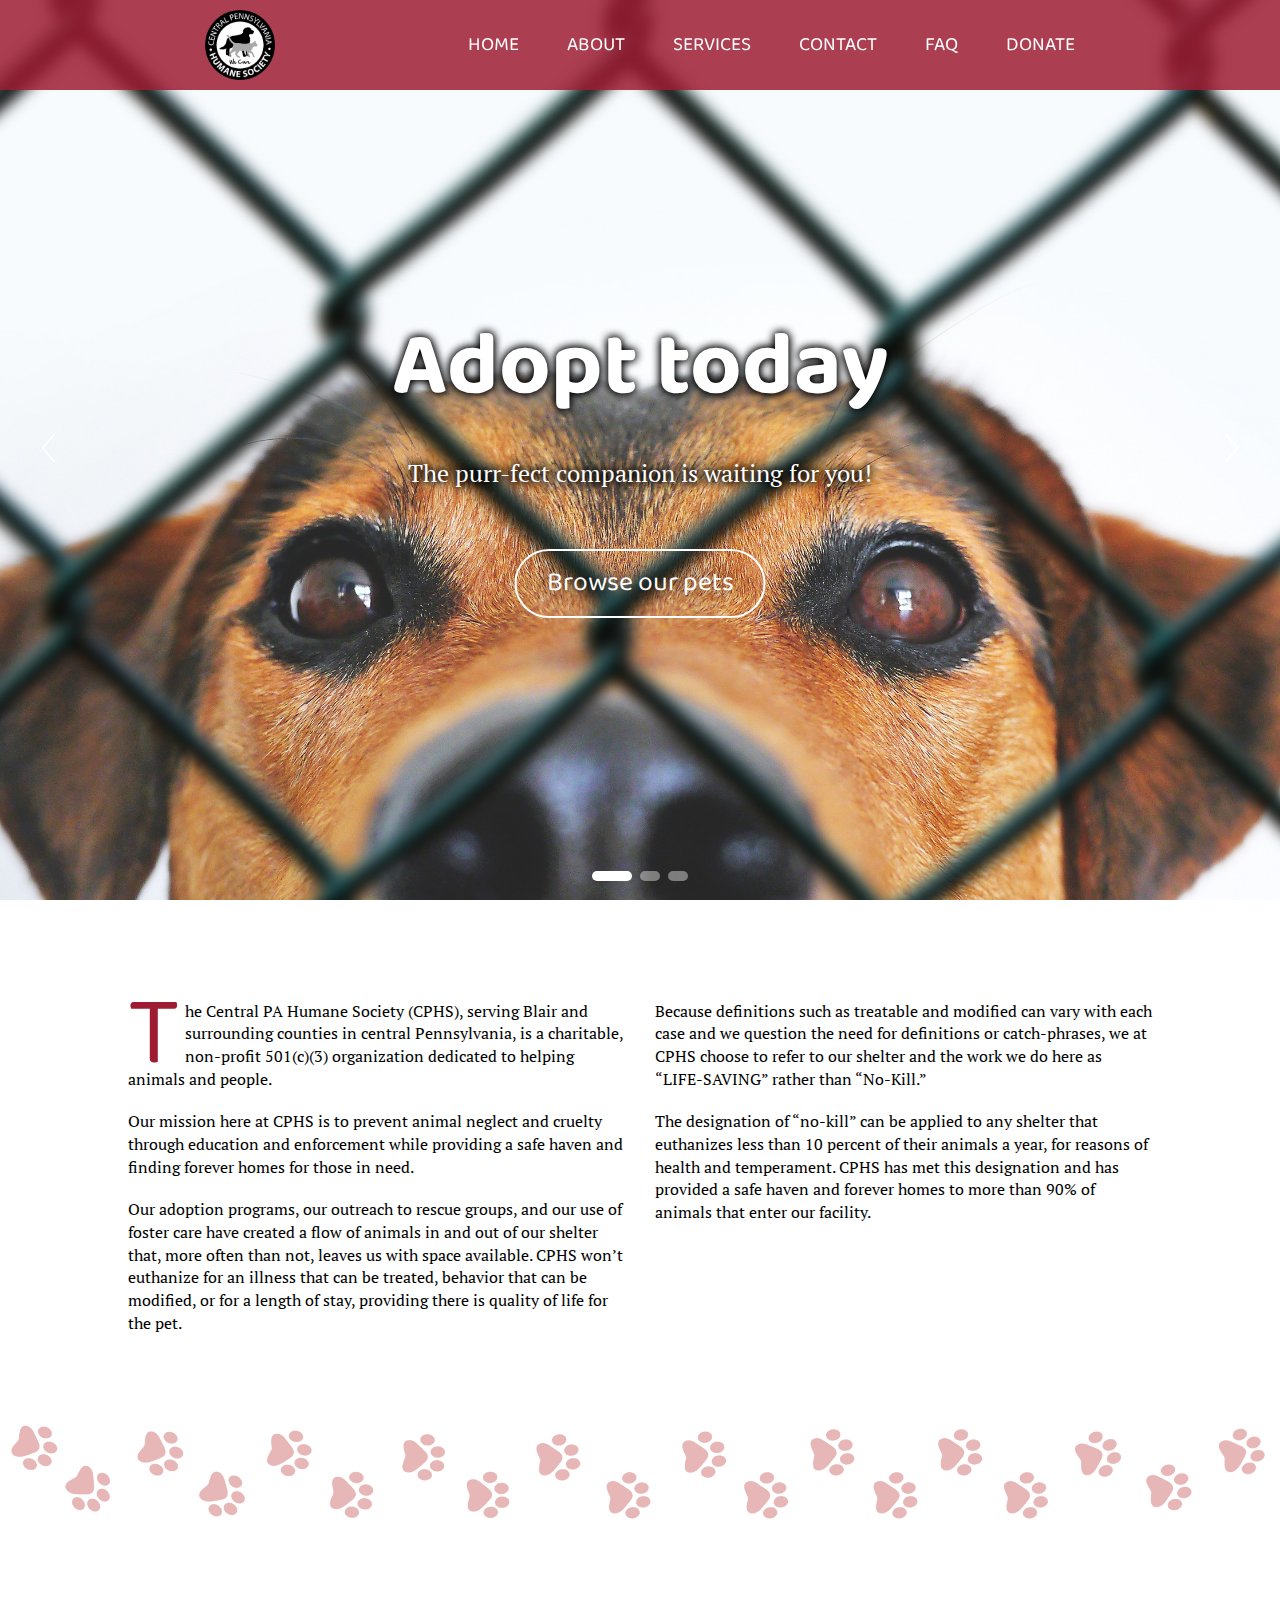
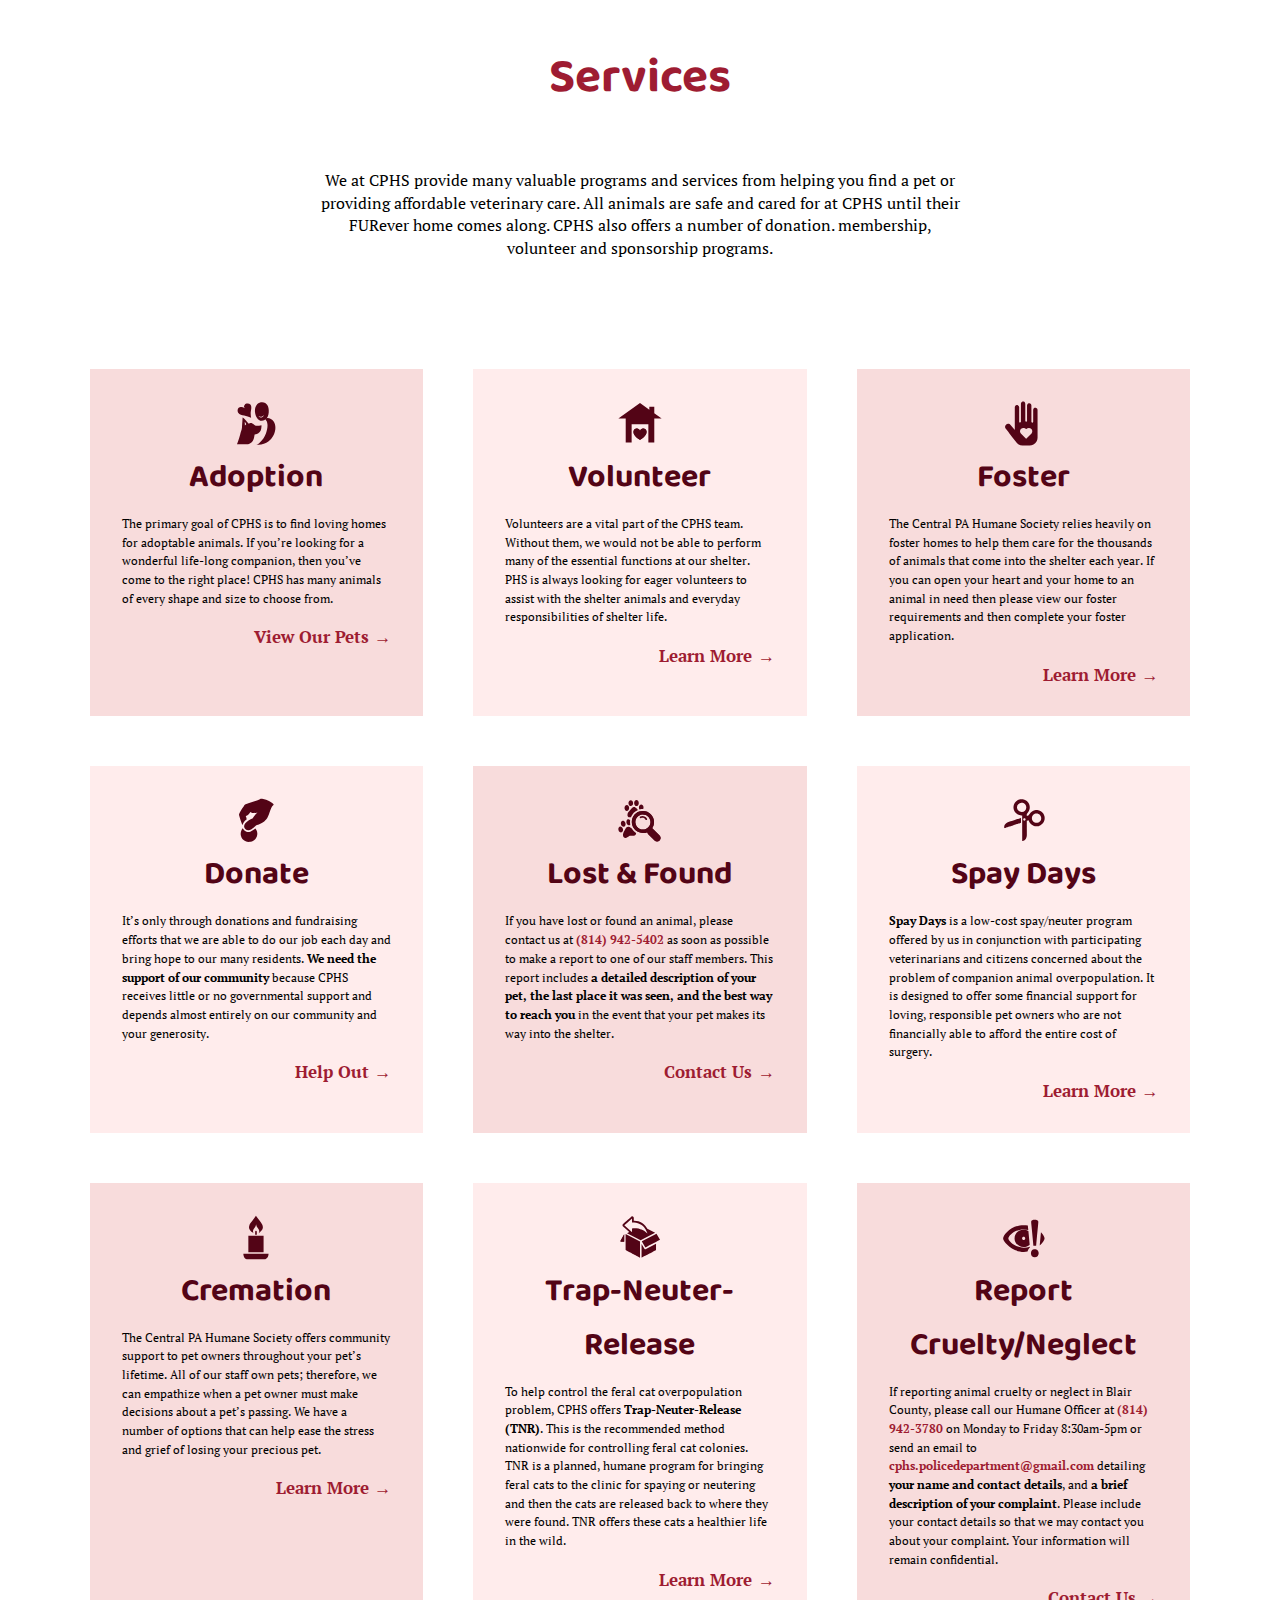
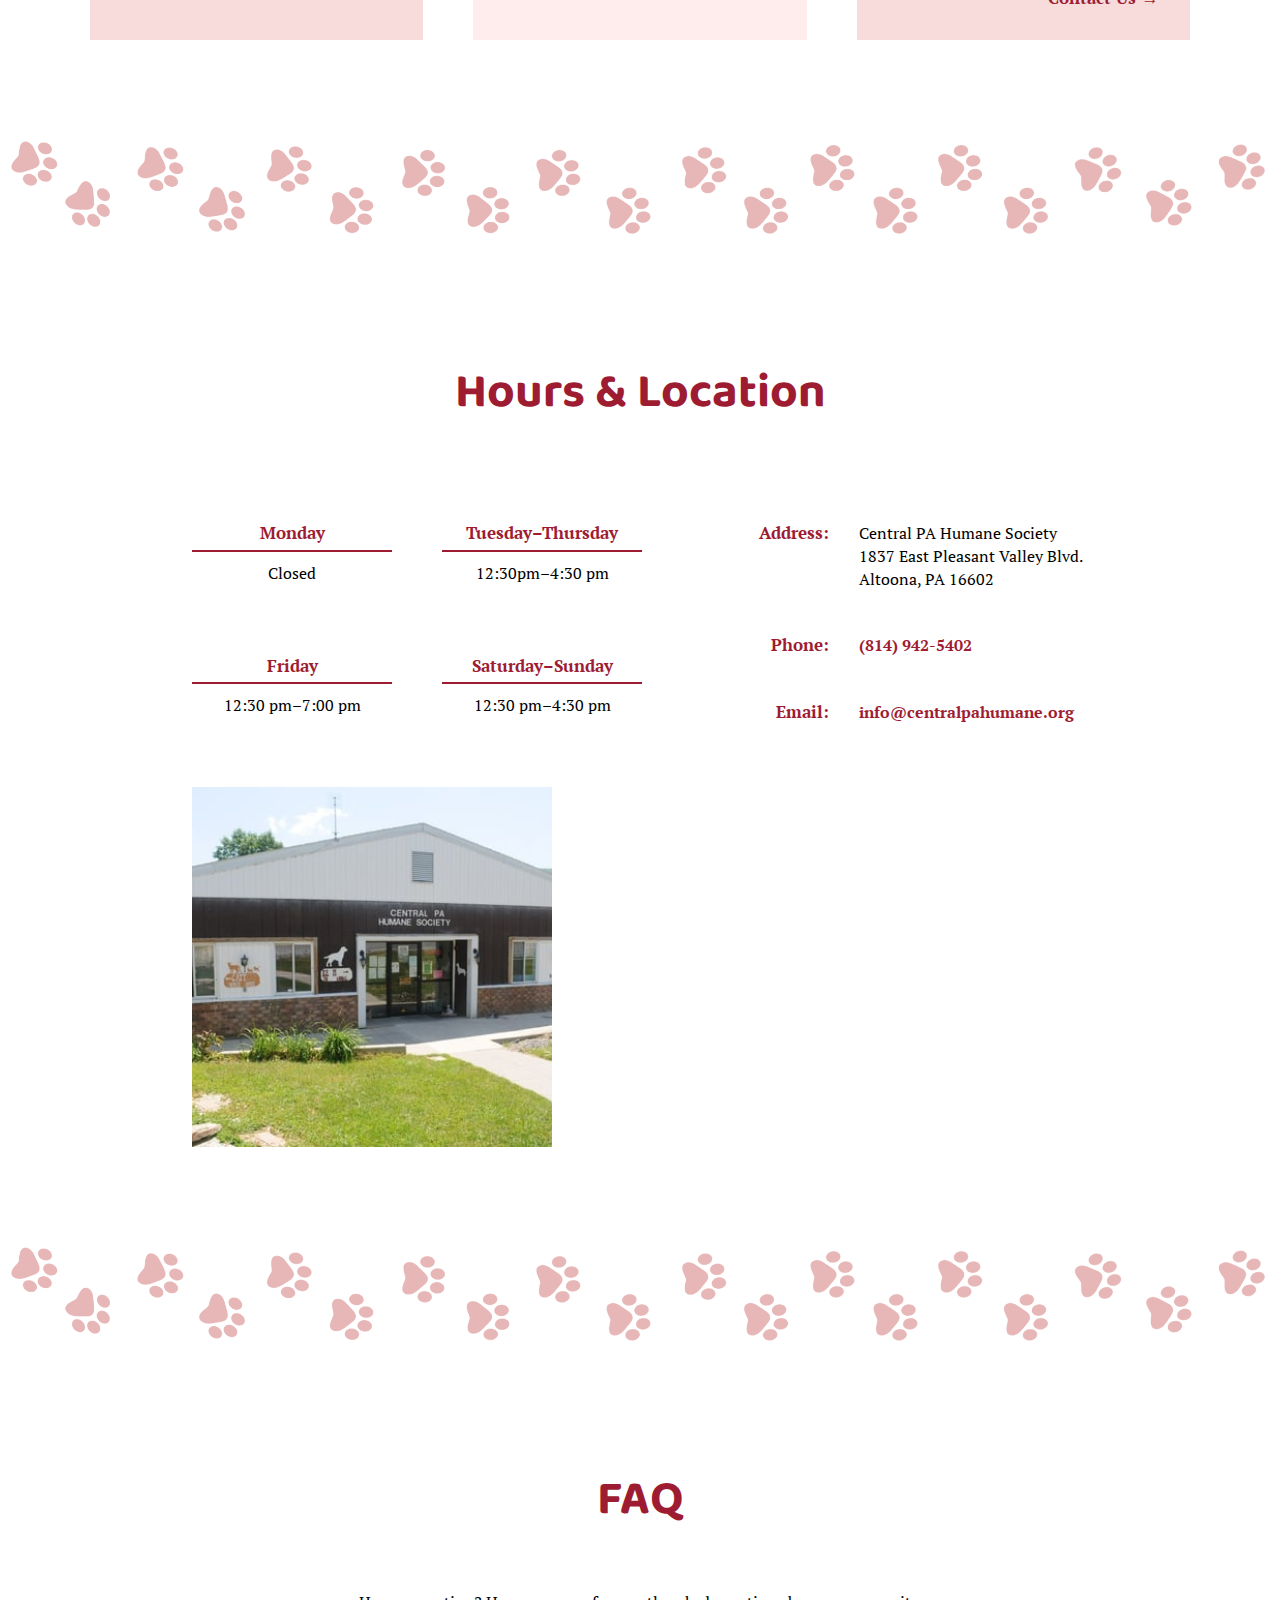
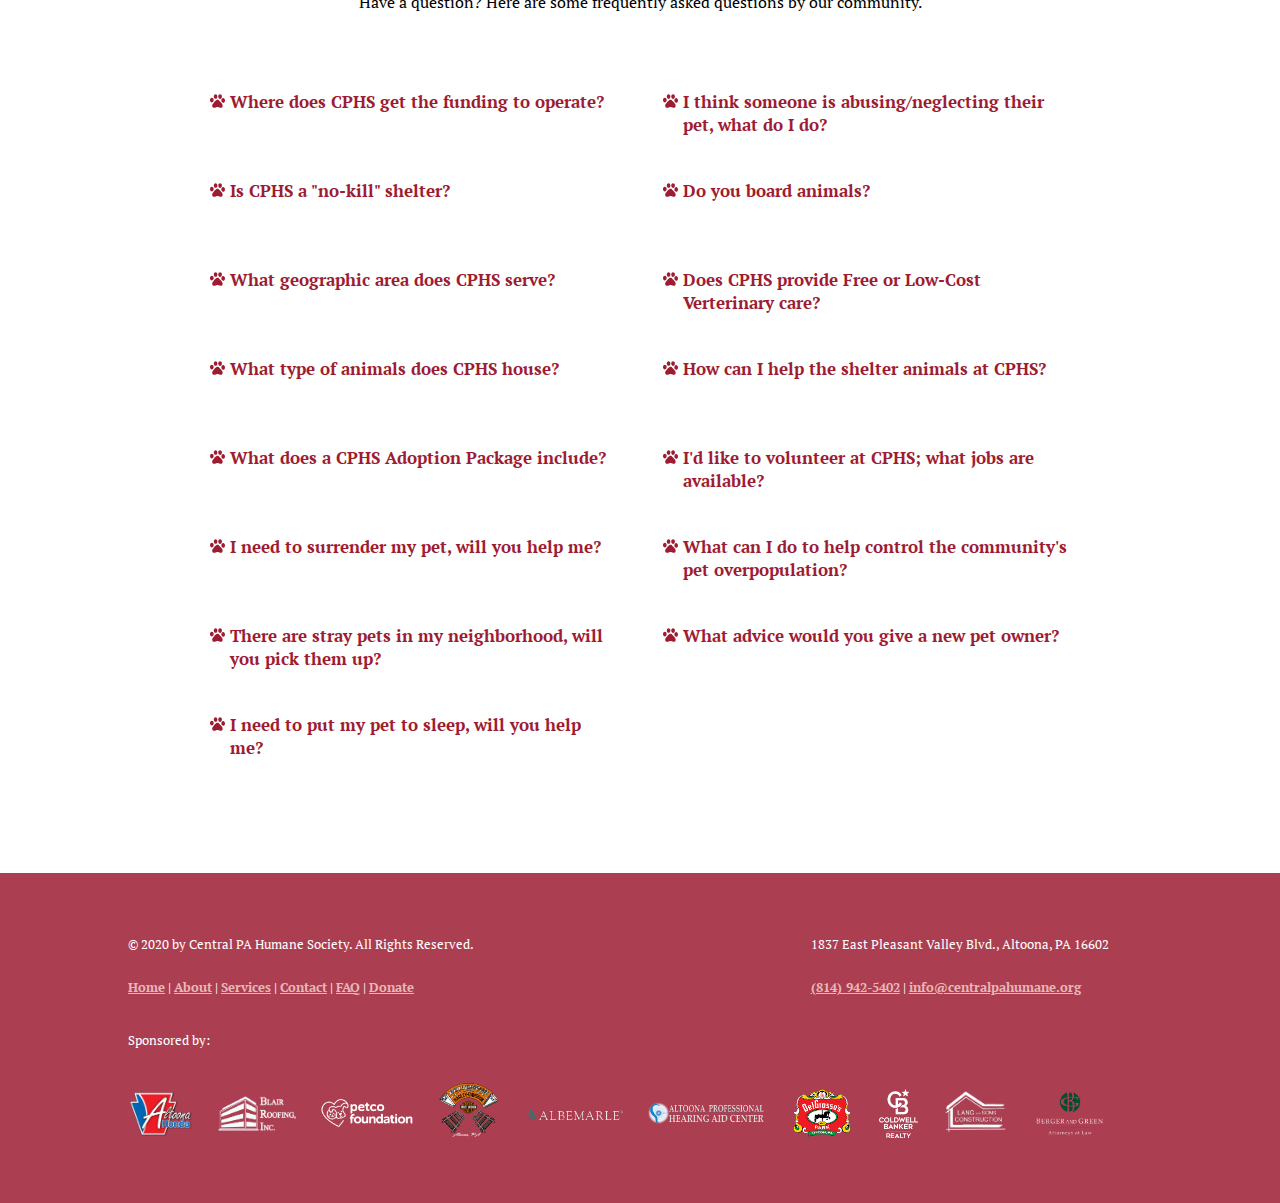
<file: index.html>
<!DOCTYPE html>
<html lang="en">

<head>
  <meta charset="UTF-8">
  <meta name="viewport" content="width=device-width, initial-scale=1.0">
  <link rel="stylesheet" href="css/index.css">
  <link rel="stylesheet" href="css/css-fadeshow.min.css">
  <title>Central PA Humane Society</title>
  <meta name="description" content="Web Design IV Project: Non-Profit">
  <meta name="author" content="Tiffany Byrne">
  <link rel="icon" type="image/png" href="images/logo.png">
</head>

<body>

  <header>
    <div class="logo"><img src="imgs/logo-small.png">Central PA Humane Society</div>

    <input type="checkbox" id="nav-toggle" class="nav-toggle">

    <label for="nav-toggle" class="nav-toggle-label"><span></span></label>
    <nav>
      <ul>
        <li><a data-scroll-nav="0">Home</a></li>
        <li><a data-scroll-nav="1">About</a></li>
        <li><a data-scroll-nav="2">Services</a></li>
        <li><a data-scroll-nav="3">Contact</a></li>
        <li><a data-scroll-nav="4">FAQ</a></li>
        <li><a href="donate.html">Donate</a></li>
      </ul>
    </nav>
  </header>

  <div class="hero" data-scroll-index="0">

    <div data-fadeshow="quick-nav prev-next-nav slide-counter autoplay ken-burns">

      <!-- Radio -->
      <input type="radio" name="css-fadeshow" id="fs-slide-1" />
      <input type="radio" name="css-fadeshow" id="fs-slide-2" />
      <input type="radio" name="css-fadeshow" id="fs-slide-3" />
    
      <!-- Slides -->
      <div class="fs-slides">
        <div class="fs-slide">
          <div class="fs-slide-bg" style="background-image: url('imgs/adopt.jpg');"></div>
          <div class="hero-txt"><h1>Adopt today</h1>
            <p>The purr-fect companion is waiting for you!</p>
            <a href="https://www.petfinder.com/search/pets-for-adoption/?shelter_id%5B0%5D=PA187" target="_blank" class="hero-button" alt="Browse our pets">Browse our pets</a>
            </div> </div>

            
        <div class="fs-slide">
          <div class="fs-slide-bg" style="background-image: url('imgs/mask.jpg');"></div>
          <div class="hero-txt">
            <h1>Limited Access</h1>
            <p>Due to COVID-19, the Central PA Humane society is open by appointment only.</p>
            <a href="/" class="hero-button">Learn More</a>
            </div>

        </div>

        <div class="fs-slide">
          <div class="fs-slide-bg" style="background-image: url('imgs/donate.jpg');"></div>
          <div class="hero-txt"><h1>Donations needed</h1>
            <p>CPHS relies on the generosity of our community to be able to operate.</p>
            <a href="donate.html" class="hero-button" alt="Donate">Donate</a>
            </div>
        </div>
      </div>
    
      <!-- Quick Navigation -->
      <div class="fs-quick-nav">
        <label class="fs-quick-btn" for="fs-slide-1"></label>
        <label class="fs-quick-btn" for="fs-slide-2"></label>
        <label class="fs-quick-btn" for="fs-slide-3"></label>
      </div>
    
      <!-- Prev Navigation -->
      <div class="fs-prev-nav">
        <label class="fs-prev-btn" for="fs-slide-1"></label>
        <label class="fs-prev-btn" for="fs-slide-2"></label>
        <label class="fs-prev-btn" for="fs-slide-3"></label>
      </div>
    
      <!-- Next Navigation -->
      <div class="fs-next-nav">
        <label class="fs-next-btn" for="fs-slide-1"></label>
        <label class="fs-next-btn" for="fs-slide-2"></label>
        <label class="fs-next-btn" for="fs-slide-3"></label>
      </div>
    
      <!-- Slide Counter (only one required) -->
      <div class="fs-slide-counter">
        <span class="fs-slide-counter-current"></span>/<span class="fs-slide-counter-total"></span>
      </div>
    
    </div>

    
  </div>
  <!-- Intro -->
<div  data-scroll-index="1" id="about"></div>
  <section>
    <div class="intro"><div>
    <p>
      <span class="firstcharacter">T</span>
      he Central PA Humane Society (CPHS), serving Blair and surrounding counties in central Pennsylvania, is a charitable, non-profit 501(c)(3) organization dedicated to helping animals and people.</p>
      <p>Our mission here at CPHS is to prevent animal neglect and cruelty through education and enforcement while providing a safe haven and finding forever homes for those in need.</p>
      <p>Our adoption programs, our outreach to rescue groups, and our use of foster care have created a flow of animals in and out of our shelter that, more often than not, leaves us with space available. CPHS won’t euthanize for an illness that can be treated, behavior that can be modified, or for a length of stay, providing there is quality of life for the pet.</p>
    </div><div><p>Because definitions such as treatable and modified can vary with each case and we question the need for definitions or catch-phrases, we at CPHS choose to refer to our shelter and the work we do here as “LIFE-SAVING” rather than “No-Kill.”</p>
      <p>The designation of “no-kill” can be applied to any shelter that euthanizes less than 10 percent of their animals a year, for reasons of health and temperament. CPHS has met this designation and has provided a safe haven and forever homes to more than 90% of animals that enter our facility.</p>
    </div>


    </p>
  </div>
  </section>

  <!--- Services -->
<div data-scroll-index="2" id="services"></div>
<div class="divider"><img src="imgs/divider.png"></div>
  <section>
  <div class="section-txt">
  <h2>Services</h2>
  <p>We at CPHS provide many valuable programs and services from helping you find a pet or providing affordable veterinary care.  All animals are safe and cared for at CPHS until their FURever home comes along. CPHS also offers a number of donation. membership, volunteer and sponsorship programs.</p>
  </div>

  <div class="services">

    <div class="box">
      <img src="imgs/icon_adopt.svg" class="box-icon" alt="Adoption" />
      <h3>Adoption</h3>
      <p>The primary goal of CPHS is to find loving homes for adoptable animals. If you’re looking for a wonderful life-long companion, then you’ve come to the right place! CPHS has many animals of every shape and size to choose from.</p>
      <p><a href="https://www.petfinder.com/search/pets-for-adoption/?shelter_id%5B0%5D=PA187" class="box-link" target="_blank" alt="View Our Pets">View Our Pets →</a></p>
    </div>

    <div class="box">
      <img src="imgs/icon_foster.svg" class="box-icon" alt="Foster" />
      <h3>Volunteer</h3>
      <p>Volunteers are a vital part of the CPHS team. Without them, we would not be able to perform many of the essential functions at our shelter. PHS is always looking for eager volunteers to assist with the shelter animals and everyday responsibilities of shelter life.</p>
      <p><a href="#" class="box-link">Learn More →</a></p>
    </div>

    <div class="box">
      <img src="imgs/icon_volunteer.svg" class="box-icon" alt="Volunteer" />
      <h3>Foster</h3>
      <p>The Central PA Humane Society relies heavily on foster homes to help them care for the thousands of animals that come into the shelter each year.
        If you can open your heart and your home to an animal in need then please view our foster requirements and then complete your foster application.</p>
      <p><a href="#" class="box-link">Learn More →</a></p>
    </div>

    <div class="box">
      <img src="imgs/icon_donate.svg" class="box-icon" alt="Adoption" />
      <h3>Donate</h3>
      <p>It’s only through donations and fundraising efforts that we are able to do our job each day and bring hope to our many residents. <b>We need the support of our community</b> because CPHS receives little or no governmental support and depends almost entirely on our community and your generosity.</p>
      <p><a href="donate.html" class="box-link" alt="Help out">Help Out →</a></p>

    </div>

    <div class="box">
      <img src="imgs/icon_lost.svg" class="box-icon" alt="Foster" />
      <h3>Lost & Found</h3>
      <p>If you have lost or found an animal, please contact us at <a href="tel:+1814-942-5402">(814) 942-5402</a> as soon as possible to make a report to one of our staff members. This report includes <b>a detailed description of your pet, the last place it was seen, and the best way to reach you</b> in the event that your pet makes its way into the shelter.</p>
      <p><a href="tel:+1814-942-5402" class="box-link">Contact Us →</a></p>
    </div>

    <div class="box">
      <img src="imgs/icon_spay.svg" class="box-icon" alt="Volunteer" />
      <h3>Spay Days</h3>
      <p><b>Spay Days</b> is a low-cost spay/neuter program offered by us in conjunction with participating veterinarians and citizens concerned about the problem of companion animal overpopulation. It is designed to offer some financial support for loving, responsible pet owners who are not financially able to afford the entire cost of surgery.</p>
      <p><a href="#" class="box-link">Learn More →</a></p>
    </div>

    <div class="box">
      <img src="imgs/icon_cremate.svg" class="box-icon" alt="Adoption" />
      <h3>Cremation</h3>
      <p>The Central PA Humane Society offers community support to pet owners throughout your pet’s lifetime. All of our staff own pets; therefore, we can empathize when a pet owner must make decisions about a pet’s passing.  We have a number of options that can help ease the stress and grief of losing your precious pet.</p>
      <p><a href="#" class="box-link">Learn More →</a></p>

    </div>

    <div class="box">
      <img src="imgs/icon_capture.svg" class="box-icon" alt="Foster" />
      <h3>Trap-Neuter-Release</h3>
      <p>To help control the feral cat overpopulation problem, CPHS offers <b>Trap-Neuter-Release (TNR)</b>.  This is the recommended method nationwide for controlling feral cat colonies. TNR is a planned, humane program for bringing feral cats to the clinic for spaying or neutering and then the cats are released back to where they were found. TNR offers these cats a healthier life in the wild.</p>
      <p><a href="#" class="box-link">Learn More →</a></p>
    </div>

    <div class="box">
      <img src="imgs/icon_report.svg" class="box-icon" alt="Volunteer" />
      <h3>Report Cruelty/Neglect</h3>
      <p>If reporting animal cruelty or neglect in Blair County, please call our Humane Officer at <a href="tel:+1814-942-3780">(814) 942-3780</a> on Monday to Friday 8:30am-5pm or send an email to <a href="mailto:cphs.policedepartment@gmail.com">cphs.policedepartment@gmail.com</a> detailing <b>your name and contact details</b>, and <b>a brief description of your complaint</b>. Please include your contact details so that we may contact you about your complaint. Your information will remain confidential.</p>
      <p><a href="tel:+1814-942-3780" class="box-link">Contact Us →</a></p>
    </div>
  </div>
</section>



  <!--- Hours & Location -->
<div data-scroll-index="3" id="contact"></div>
<div class="divider"><img src="imgs/divider.png"></div>
  <section>
    <div class="section-txt">
    <h2>Hours & Location</h2></div>
    <div class="hours">

      <div class="days">

        <div><p class="day">Monday</p>
        <p>Closed</p></div>
        
        <div><p class="day">Tuesday–Thursday</p>
          <p>12:30pm–4:30 pm</p></div>
      
        
          <div><p class="day">Friday</p>
            <p>12:30 pm–7:00 pm</p></div>
            
        <div><p class="day">Saturday–Sunday</p>
          <p>12:30 pm–4:30 pm</p></div>
      </div>

      <div class="contact">
        <div><p class="contact-label">Address:</p></div>
        <div><p>Central PA Humane Society<br>
          1837 East Pleasant Valley Blvd.<br>
          Altoona, PA 16602 ​</p></div>

        <div><p class="contact-label">Phone:</p></div>
        <div><p><a href="tel:+1814-942-5402">(814) 942-5402</a></p></div>
        
        <div><p class="contact-label">Email:</p></div>
        <div><p><a href="mailto:info@centralpahumane.org">info@centralpahumane.org</a></p></div>
      </div>


      <div class="cropped">
        <img src="imgs/shelter.jpg" class="front-photo">
      </div>

      <div class="map-responsive">
        <iframe src="https://www.google.com/maps/embed?pb=!1m18!1m12!1m3!1d3112742.2180670127!2d-79.16077513887514!3d40.369239892539525!2m3!1f0!2f0!3f0!3m2!1i1024!2i768!4f13.1!3m3!1m2!1s0x89cb8d98374303a1%3A0x3df798db4c64d899!2sCentral%20PA%20Humane%20Society!5e0!3m2!1sen!2sus!4v1606834228709!5m2!1sen!2sus" width="600" height="450" frameborder="0" style="border:0;" allowfullscreen="" aria-hidden="false" tabindex="0"></iframe>

      </div>
    </div>

  </section>


  <!--- FAQ --->
<div data-scroll-index="4" id="faq"></div>
<div class="divider"><img src="imgs/divider.png"></div>
  <section>
    <div class="section-txt">
      <h2>FAQ</h2>
      <p>Have a question? Here are some frequently asked questions by our community.</p>
    </div>

    <div class="faq">
    <div>

    <button class="accordion"><span class="bullet"><img src="imgs/print.svg"></span>
    Where does CPHS get the funding to operate?</button>
    <div class="panel">
    <p>CPHS is a non-profit organization, not a municipal or government agency, so we do not receive government funds other than fees for service. We rely solely on donations from our local community to serve our animals and community. We receive no funding from national organizations, such as HSUS or the ASPCA unless we apply for and receive grants.
    </p>
    </div>
  
    <button class="accordion"><span class="bullet"><img src="imgs/print.svg"></span>
    Is CPHS a "no-kill" shelter?</button>
    <div class="panel">
    <p>Some shelters promote that they are “no kill”, which may be misleading or unrealistic. In some cases, humane euthanasia may be necessary due to medical or behavior issues.
    There is no time limit on how long we keep an animal; we do not euthanize based on length of stay. As long as an animal remains medically and behaviorally healthy, it will remain at our shelter until adoption. CPHS is designated as a no kill shelter as our euthanasia rate is well below the 10% required to be deemed no kill.
    </p> </div>


    <button class="accordion"><span class="bullet"><img src="imgs/print.svg"></span>
    What geographic area does CPHS serve?</button>
    <div class="panel">
    <p>CPHS primarily serves Blair County, PA.
    </p> </div>

    <button class="accordion"><span class="bullet"><img src="imgs/print.svg"></span>
    What type of animals does CPHS house?</button>
    <div class="panel">
    <p>The shelter residents include dogs, puppies, cats, kittens and small animals such as rabbits, guinea pigs, ferrets, and hamsters. We occasionally care for reptiles and pot bellied pigs.
    </p>
    </div>

    <button class="accordion"><span class="bullet"><img src="imgs/print.svg"></span>
    What does a CPHS Adoption Package include?</button>
    <div class="panel">
    <p>Our adoption package includes spay/neuter surgery, first round of vaccinations (DHLPP & Bordetella for dogs), FVRCP for cats), a current rabies vaccination, deworming, leukemia & aids test (cats), a shelter ID tag (dogs) and a microchip.
    </p>
    </div>
    
    <button class="accordion"><span class="bullet"><img src="imgs/print.svg"></span>
    I need to surrender my pet, will you help me?</button>
    <div class="panel">
    <p>CPHS assists pet owners in every way possible to prevent them from having to give up their pet. Please call us at (814) 942-5402 so we can help you.
    If you are unable to find a new home for your pet and need to surrender him, acceptance is dependent on space. We do request that you make an appointment before bringing your pet to us. Additionally, a $30 surrender fee is required.</p>
    </div>
    
    <button class="accordion"><span class="bullet"><img src="imgs/print.svg"></span>
    There are stray pets in my neighborhood, will you pick them up?</button>
    <div class="panel">
    <p>For stray dogs please call your local Police, State Police or State Dog Warden. They will either arrange dispatch of a Humane Officer to pick up a stray dog or may be able to offer assistance.
    There is no pick up service for stray cats, but if space allows we can take them into the shelter. Please call to check space availability before bringing a stray cat in.
    </p>
    </div>
    
    <button class="accordion"><span class="bullet"><img src="imgs/print.svg"></span>
    I need to put my pet to sleep, will you help me?</button>
    <div class="panel">
    <p>CPHS does not offer humane euthanasia for the public. We may be able to provide you with a number for a veterinarian in your area that can perform that service. We do have cremation service available for owned pets. Our fees vary based on the size of your pet. Please call our shelter at (814) 942-5402 for more information.
    </p>
    </div>
  </div><div>
    
    <button class="accordion"><span class="bullet"><img src="imgs/print.svg"></span>
    I think someone is abusing/neglecting their pet, what do I do?</button>
    <div class="panel">
    <p>We encourage you to contact the CPHS Humane Officer at (814) 942-3780 to promptly investigate the situation. Complainant information is kept strictly confidential. If the situation is occurring in the City of Altoona, contact Officer Mike Daversa at (814) 949-2499.
    </p>
    </div>

    <button class="accordion"><span class="bullet"><img src="imgs/print.svg"></span>
    Do you board animals?</button>
    <div class="panel">
    <p>No. CPHS provides services for stray and surrendered animals in our community.
    </p></div>


    <button class="accordion"><span class="bullet"><img src="imgs/print.svg"></span>
    Does CPHS provide Free or Low-Cost Verterinary care?</button>
    <div class="panel">
    <p>CPHS does NOT offer veterinarian services for the public. We have a contract veterinarian that services shelter animals only.
    </p>
    </div>

  
    <button class="accordion"><span class="bullet"><img src="imgs/print.svg"></span>
    How can I help the shelter animals at CPHS?</button>
    <div class="panel">
    <p>There are many ways you can help the animals. CPHS has a “wish list” of items regularly used to care for our animals. Donations of your time as a volunteer helps CPHS achieve the tasks needed to operate the shelter and take care of the animals.
    Donations of money help to offset the costs of operating the shelter, such as paying for utilities or buying supplies that haven’t been donated. And, if and when you are able, adopt your next pet from CPHS.</p>
    </div>


    <button class="accordion"><span class="bullet"><img src="imgs/print.svg"></span>
    I'd like to volunteer at CPHS; what jobs are available?</button>
    <div class="panel">
    <p>There are many jobs that you can do, and we welcome you! Opportunities include cage cleaning, clerical duties, laundry, fundraising events, animal socializing, and photography for website and Petfinder account. Please contact our Volunteer Coordinator at (814) 942-5402, for more details.</p>
    </div>

    
    <button class="accordion"><span class="bullet"><img src="imgs/print.svg"></span>
    What can I do to help control the community's pet overpopulation?</button>
    <div class="panel">
    <p>Quite simply, CPHS encourages that you spay or neuter your pets. Monetary donations to our Spay Days program helps us provide lost cost spay / neuter surgeries to pet owners with financial difficulty.
      Also, we respectfully request that you adopt pets from animal shelters. In many cases, we have purebred and “designer” dogs and cats waiting for new homes.</p>
    </div>

  
    <button class="accordion"><span class="bullet"><img src="imgs/print.svg"></span>
    What advice would you give a new pet owner?</button>
    <div class="panel">
    <p>First and foremost, spay or neuter your pet. Take the time to research the breed of animal prior to adopting, since pet ownership is a lifelong commitment.
        Keep your pet up-to-date on all vaccines, not just rabies. Annual checkups are encouraged to keep your pet as healthy as possible.
        Give your pet time to adjust in his new home, and promptly correct behavior issues that may arise. There are many resources to help you with this.
        Make time for exercise and for play.
        Keep ID on your pet at all times, or have your pet microchipped. Also, take pictures of your pet from various angles to help identify your pet if he ever becomes lost.
        Last, but not least, appreciate the unconditional love your pet can bring you!</p>
    </div>
  
</div>
      
    </div>
  </section>


  <footer>
    <div>
      <p>© 2020 by Central PA Humane Society. All Rights Reserved.</p>

      <p><a href="" alt="Home">Home</a> | <a href="#about">About</a> | <a href="#services">Services</a> | <a href="#contact">Contact</a> | <a href="#faq">FAQ</a> | <a href="donate.html">Donate</a></p>
    </div>

    <div>
      <p>1837 East Pleasant Valley Blvd., Altoona, PA 16602</p>
      <p><a href="tel:+1814-942-5402">(814) 942-5402</a> | <a href="mailto:info@centralpahumane.org">info@centralpahumane.org</a></p>
    </div>

    <div class="sponsors">

      <p>Sponsored by:</p>
      <img src="imgs/sponsors/01altoona-honda.png" alt="Altoona Honda" title="Altoona Honda" height=70px>
      <img src="imgs/sponsors/02blair-roofing.png" alt="Blair Roofing" title="Blair Roofing" height=50px style="margin-bottom: 10px;">
      <img src="imgs/sponsors/03petco.png" alt="Petco"  title="Petco" height=40px style="margin-bottom:15px;">
      <img src="imgs/sponsors/04harley.png" alt="Roundhouse Harley-Davidson of Altoona"  title="Roundhouse Harley-Davidson of Altoona" height=80px style="margin-top:15px;">
      <img src="imgs/sponsors/05albemarle.png" alt="Albemarle Corporation"  title="Albemarle Corporation" height=30px style="margin-bottom:17px;">
      <img src="imgs/sponsors/06altoonahearing.png" alt="Altoona Professional Hearing Aid Center"  title="Altoona Professional Hearing Aid Center" height=40px style="margin-bottom:15px;">
      <img src="imgs/sponsors/07delgrossos.png" alt="Delgrosso's Amusement Park"  title="Delgrosso's Amusement Park" height=70px>
      <img src="imgs/sponsors/08coldwell.png" alt="Coldwell Banker Realty"  title="Coldwell Banker Realty" height=70px>
      <img src="imgs/sponsors/09lang.png" alt="Lang & Sons Construction"  title="Lang & Sons Construction" height=70px>
      <img src="imgs/sponsors/10bergergreen.png" alt="Berger & Green Attorneys at Law"  title="Berger & Green Attorneys at Law" height=70px>
    
    
    
    </div>


  </footer>

  <script src='https://cdnjs.cloudflare.com/ajax/libs/jquery/3.4.1/jquery.min.js'></script>

<script src="js/script.js" type="text/javascript"></script>
<script src="js/scrollIt.min.js" type="text/javascript"></script>

  
</body>

</html>
</file>
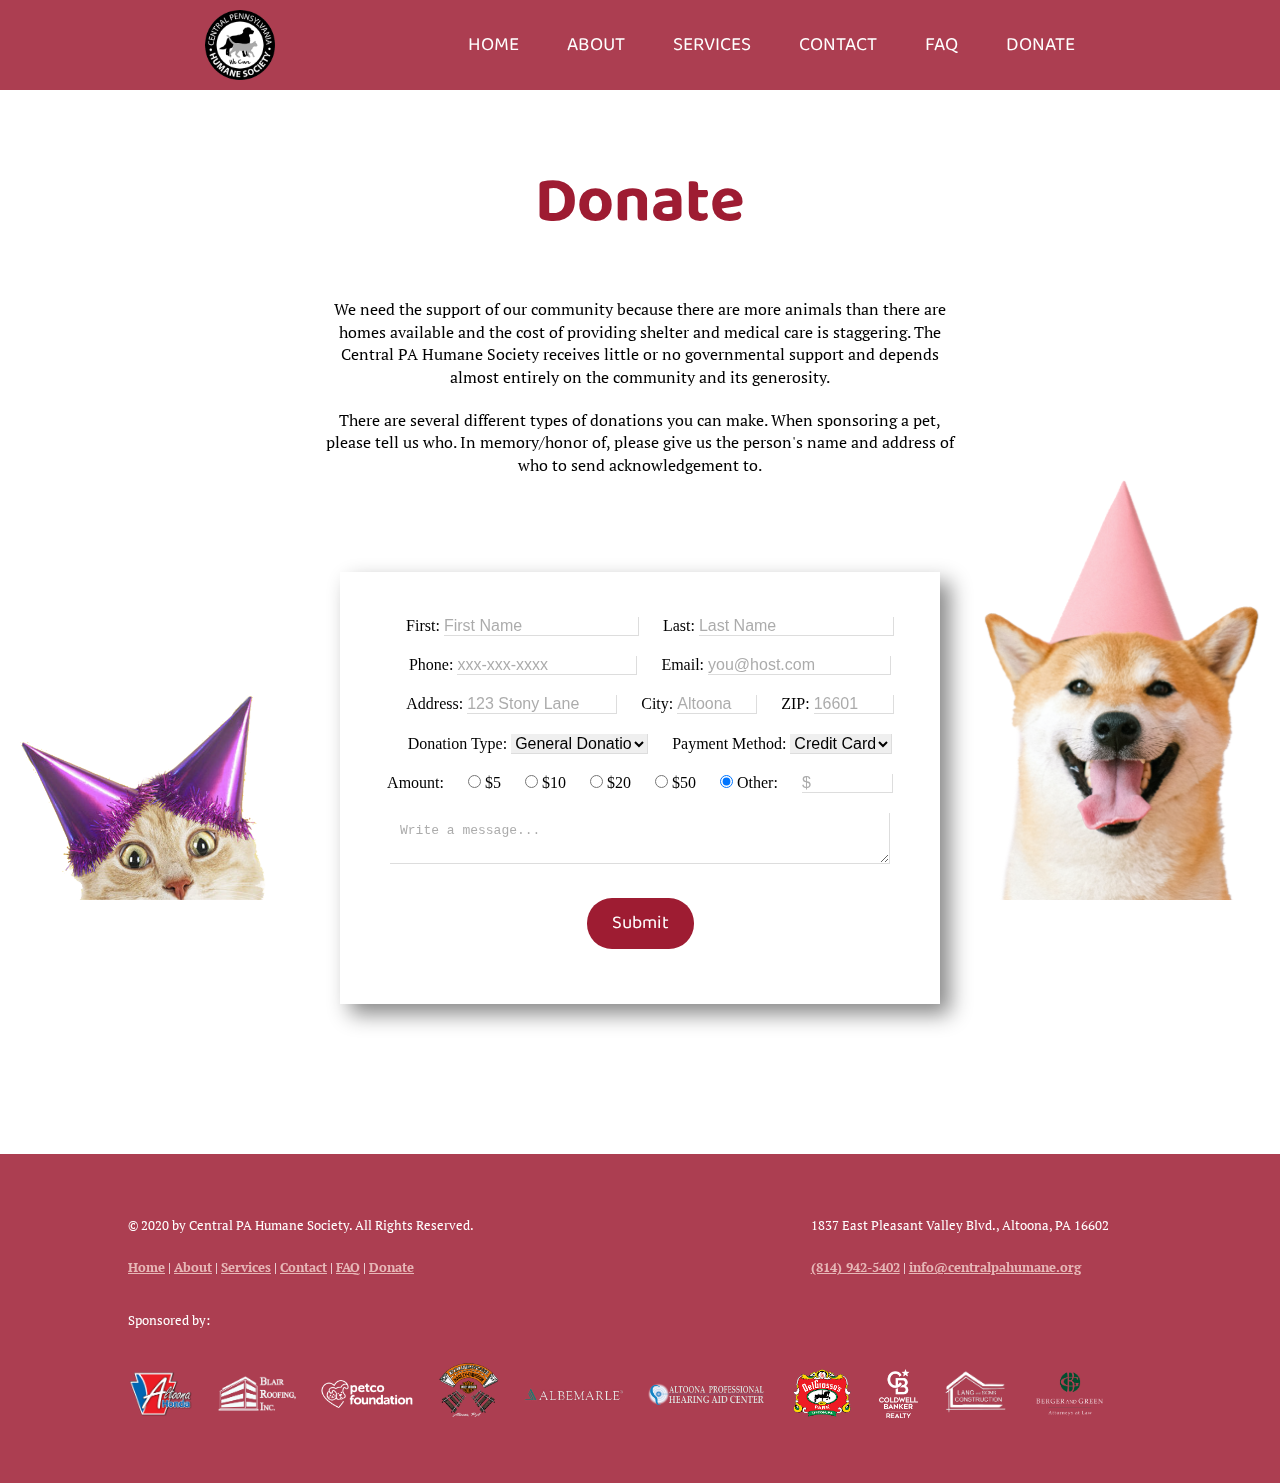
<file: donate.html>
<!DOCTYPE html>
<html lang="en">

<head>
  <meta charset="UTF-8">
  <meta name="viewport" content="width=device-width, initial-scale=1.0">
  <link rel="stylesheet" href="css/donate.css">
  <link rel="stylesheet" href="css/css-fadeshow.min.css">
  <title>Central PA Humane Society</title>
  <meta name="description" content="Web Design IV Project: Non-Profit">
  <meta name="author" content="Tiffany Byrne">
  <link rel="icon" type="image/png" href="images/logo.png">
</head>

<body>

  <header>
    <div class="logo"><img src="imgs/logo-small.png">Central PA Humane Society</div>

    <input type="checkbox" id="nav-toggle" class="nav-toggle">

    <label for="nav-toggle" class="nav-toggle-label"><span></span></label>
    <nav>
      <ul>
        <li><a href="index.html">Home</a></li>
        <li><a href="index.html#about">About</a></li>
        <li><a href="index.html#services">Services</a></li>
        <li><a href="index.html#contact">Contact</a></li>
        <li><a href="index.html#faq">FAQ</a></li>
        <li><a href="#">Donate</a></li>
      </ul>
    </nav>
  </header>

  <img src="imgs/corner01.png" style="z-index: -9; bottom: 0; position: fixed; width: 25vw;">
  <img src="imgs/corner02.png" style="z-index: -9; bottom: 0; right: 0; position: fixed; width: 25vw;">
    
  <!-- Intro -->
  <section>

    <div class="container">
    <h2>Donate</h2>
      <div class="section-txt">
    <p>
      We need the support of our community because there are more animals than there are homes available and the cost of providing shelter and medical care is staggering.  The Central PA Humane Society receives little or no governmental support and depends almost entirely on the community and its generosity.
    </p>
  
  <p> There are several different types of donations you can make. When sponsoring a pet, please tell us who. In memory/honor of, please give us the person's name and address of who to send acknowledgement to.

  </p></div><div class="donate">
      
        
      <form action="contactform.php" method="get">

        <!-- input text example -->
        <label for="fname">First:</label>
        <input type="text" name="fname" class="fname" placeholder="First Name">
      
        <label for="lname">Last:</label>
        <input type="text" name="lname" class="lname" placeholder="Last Name">
        
        <br>
        <label for="phone">Phone:</label>
        <input type="tel" name="phone" class="phone" placeholder="xxx-xxx-xxxx">

        
        <label for="email">Email:</label>
        <input type="text" name="email" class="email" placeholder="you@host.com">
        
        <br>
        <label for="address">Address:</label>
        <input type="text" name="address" class="address" placeholder="123 Stony Lane">
        
        <label for="address">City:</label>
        <input type="text" name="city" class="city" placeholder="Altoona">
        
        <label for="address">ZIP:</label>
        <input type="text" name="zip" class="zip" placeholder="16601" maxlength="5">
        
        <label for="type">Donation Type:</label>
<select id="type" name="type" class="type">
  <option value="1">General Donation</option>
  <option value="2">Recurring Donation</option>
  <option value="3">Sponsor a Pet</option>
  <option value="4">In memory/honor of</option>
</select>

<label for="pay">Payment Method:</label>
<select id="pay" name="pay" class="pay">
  <option value="1">Credit Card</option>
  <option value="2">Visa</option>
  <option value="3">Paypal</option>
  <option value="4">E-check</option>
</select>
        
        <div class="radio">
          <label for="donate"> Amount:</label>
          <input type="radio" name="donate" value="5">
          <label for="5" class="radio-label">$5</label>
      
          <input type="radio" name="donate" value="10">
          <label for="10" class="radio-label">$10</label>
          
          <input type="radio" name="donate" value="20">
          <label for="20" class="radio-label">$20</label>
          
          <input type="radio" name="donate" value="50">
          <label for="50" class="radio-label">$50</label>
      
          <input type="radio" name="donate" value="other" checked>
          <label for="other" class="radio-label">Other:</label>
        <input type="text" name="other" class="amount" placeholder="$">
      
        </div>
        
        <textarea name="message" class="msg" placeholder="Write a message..."></textarea>
        
        <button type="submit" name="submit" class="submit-btn">Submit</button>
        
        
      </form> 
    
    </div>


    </p>
  </div>
  </section>



  <footer>
    <div>
      <p>© 2020 by Central PA Humane Society. All Rights Reserved.</p>

      <p><a href="index.html" alt="Home">Home</a> | <a href="index.html#about">About</a> | <a href="index.html#services">Services</a> | <a href="index.html#contact">Contact</a> | <a href="index.html#faq">FAQ</a> | <a href="#">Donate</a></p>
    </div>

    <div>
      <p>1837 East Pleasant Valley Blvd., Altoona, PA 16602</p>
      <p><a href="tel:+1814-942-5402">(814) 942-5402</a> | <a href="mailto:info@centralpahumane.org">info@centralpahumane.org</a></p>
    </div>

    <div class="sponsors">

      <p>Sponsored by:</p>
      <img src="imgs/sponsors/01altoona-honda.png" alt="Altoona Honda" title="Altoona Honda" height=70px>
      <img src="imgs/sponsors/02blair-roofing.png" alt="Blair Roofing" title="Blair Roofing" height=50px style="margin-bottom: 10px;">
      <img src="imgs/sponsors/03petco.png" alt="Petco"  title="Petco" height=40px style="margin-bottom:15px;">
      <img src="imgs/sponsors/04harley.png" alt="Roundhouse Harley-Davidson of Altoona"  title="Roundhouse Harley-Davidson of Altoona" height=80px style="margin-top:15px;">
      <img src="imgs/sponsors/05albemarle.png" alt="Albemarle Corporation"  title="Albemarle Corporation" height=30px style="margin-bottom:17px;">
      <img src="imgs/sponsors/06altoonahearing.png" alt="Altoona Professional Hearing Aid Center"  title="Altoona Professional Hearing Aid Center" height=40px style="margin-bottom:15px;">
      <img src="imgs/sponsors/07delgrossos.png" alt="Delgrosso's Amusement Park"  title="Delgrosso's Amusement Park" height=70px>
      <img src="imgs/sponsors/08coldwell.png" alt="Coldwell Banker Realty"  title="Coldwell Banker Realty" height=70px>
      <img src="imgs/sponsors/09lang.png" alt="Lang & Sons Construction"  title="Lang & Sons Construction" height=70px>
      <img src="imgs/sponsors/10bergergreen.png" alt="Berger & Green Attorneys at Law"  title="Berger & Green Attorneys at Law" height=70px>
    
    
    
    </div>


  </footer>

<script src='https://cdnjs.cloudflare.com/ajax/libs/jquery/3.4.1/jquery.min.js'></script>
<script src="js/script.js" type="text/javascript"></script>
<script src="js/scrollIt.min.js" type="text/javascript"></script>

  
</body>

</html>
</file>
<file: css/index.css>
@import url('https://fonts.googleapis.com/css2?family=Baloo+Da+2:wght@500&display=swap');

@import url('https://fonts.googleapis.com/css2?family=PT+Serif:wght@400;700&display=swap');

:root {
  --background: rgba(158, 28, 50, 0.85);
}

*,
*::before,
*::after {
  box-sizing: border-box;
}

body {
  margin: 0;
  background: #fff;
}

p {
  font-family: 'PT Serif', serif;
  font-size: 12pt;
line-height: 17pt;
margin: 10px 0 20px 0;}

.section-txt {
  text-align: center;
  width: 50vw;
  margin: 0 auto;
}

p a {
  color: #9E1C32;
  font-weight: bold;
  text-decoration: none;
  transition: 0.3s;
}

p a:hover {
  color: #e47688;
}


.firstcharacter {
  color: #9E1C32;
  float: left;
  font-family: "Baloo Da 2";
  font-size: 74pt;
  line-height: 60px;
  padding: 7px 5px 0 0;
}

header {
  font-family: "Baloo Da 2", cursive;
  background-color: var(--background);
  padding: 10px;
  text-align: center;
  position: fixed;
  width: 100%;
  z-index: 999;
}

h1 {
  font-family: "Baloo Da 2", cursive;
font-size: 7vw;
white-space: nowrap;
text-shadow:  0 0 10px rgba(0,0,0,1.0), 0 0 10px rgba(0,0,0,1.0);
}


h2 {
  text-align: center;
  font-family: "Baloo Da 2", cursive;
  font-size: 3em;
  color:#9E1C32;
  margin: 100px 0 50px 0;
}

h3 {
  font-family: "Baloo Da 2", cursive;
font-size: 2em;
color:#530416;}

.hero {
  width: 100%;
  height: 100vh;
}

.hero p {
  text-shadow: 0 0 10px rgba(0,0,0,1.0),  0 0 10px rgba(0,0,0,1.0),  0 0 10px rgba(0,0,0,1.0);
padding-bottom: 50px;
font-size: 1.5em;
line-height: 1.5em;}

.hero-button {
  border: 2px solid #fff;
  text-decoration: none;
  padding: 10px 30px;
  border-radius: 50px;
  color: #fff;
  font-family: "Baloo Da 2", cursive;
  font-weight: normal;
  font-size: 20pt;
  transition: 0.4s;
  white-space: nowrap;
}

.hero-button:hover {
  color: #e47688;
  border-color: #e47688;
}

.hero-txt {
  position: absolute; 
  top: 50%; 
  left: 50%; 
  transform: translate(-50%, -50%); 
  color: white; 
  text-align: center; 
  text-shadow: 0 0 20px rgba(0,0,0,1.0);
}

.logo {
  margin: 0;
  font-size: 0;
}

.logo img {
  height: 70px; width: 70px;
}

nav {
  position: absolute;
  text-align: left;
  top: 100%;
  left: 0;
  background: var(--background);
  width: 100%;
  transform: scale(1, 0);
  transform-origin: top;
  transition: transform 400ms ease-out;
}

nav ul {
  margin: 0;
  list-style: none;
}

nav li {
  margin-bottom: 1em;
  margin-left: 1em;    white-space: nowrap;

}

nav a {
  color: white;
  text-decoration: none;
  font-size: 1.2rem;
  text-transform: uppercase;
  opacity: 0;
  transition: opacity 150ms ease-out;
  cursor: pointer;
}

.nav-toggle:checked ~ nav {
  transform: scale(1, 1);
}

.nav-toggle:checked ~ nav a {
  opacity: 1;
  transition: opacity 250ms ease-out 350ms;
}

nav a:hover {
  color: black;
}

.nav-toggle-label {
  position: absolute;
  top: 0;
  left: 0;
  margin-left: 1em;
  height: 100%;
  display: flex;
  align-items: center;
}

.nav-toggle-label span,
.nav-toggle-label span::before,
.nav-toggle-label span::after {
  display: block;
  background: white;
  height: 2px;
  width: 2em;
  border-radius: 2px;
  position: relative;
}

.nav-toggle-label span::before,
.nav-toggle-label span::after {
  content: "";
}

.nav-toggle-label span::before {
  bottom: 9px;
}
.nav-toggle-label span::after {
  top: 7px;
}

.nav-toggle {
  display: none;
}

/* ----------------------- */ 


@media screen and (min-width: 800px) {
  .nav-toggle-label {
    display: none;
  }

  header {
    display: grid;
    grid-template-columns: 1fr auto minmax(800px, 3fr) 1fr;
  }

  .logo {
    grid-column: 2/3;
    text-align: left;
  }

  nav {
    all: unset;
    grid-column: 3/4;
    display: flex;
    justify-content: flex-end;
    align-items: center;
  }

  nav ul {
    display: flex;
  }

  nav li {
    margin-left: 3em;
    margin-bottom: 0;
  }

  nav a {
    opacity: 1;
    position: relative;
  }

  nav a::before {
    content: "";
    display: block;
    height: 5px;
    background: black;
    position: absolute;
    bottom: -0.5em;
    left: 0;
    right: 0;
    transform: scale(0, 1);
    transform-origin: left;
    transition: transform ease-in-out 250ms;
  }

  nav a:hover::before {
    transform: scale(1, 1);
  }
}


* {
  margin: 0;
  padding: 0;
  box-sizing: border-box;
}

/* ---------------------------------- */

.divider {
  text-align: center;
}
.divider img {width: 100%;}


.intro {
  text-align: left;
  margin: 7% 10% 0 10%;
  display: grid;
  grid-template-columns:  1fr 1fr;
  grid-gap: 30px;
}



.services {
  display: grid;
  grid-template-columns:  1fr 1fr 1fr;
  grid-gap: 50px;
  padding: 7%;
}

.box {
  padding: 2em;
  position: relative;
}

.services .box p {
  font-size: 9pt;
  line-height: 14pt;
}

.box-link {
  float: right;
  color: #9E1C32;
  font-weight: bold;
  text-decoration: none;
  font-size: 13pt;

}

.box h3 {
  text-align: center;
}

.box p {margin-bottom: 20px;}
.services div {background: #F8DCDC;}
.services > div:nth-child(even) {
  background: #ffecec;
}

.box-icon{width: 100px; height: 100px;
  padding-bottom: 10px;
  margin: 0 auto; display:block;
zoom: 50%;}



@media screen and (max-width: 1000px) {
  .services {
    grid-template-columns: 1fr 1fr;
  }
}


@media screen and (max-width: 680px) {
  .services, .intro {
    grid-template-columns: 1fr;
  }
  .intro {
    grid-gap: 0;
  }

  .hero {
    height: 60vh;
  }

  .hero p {
    text-shadow: 0 0 10px rgba(0,0,0,1.0),  0 0 10px rgba(0,0,0,1.0),  0 0 10px rgba(0,0,0,1.0), 
    0 0 10px rgba(0,0,0,1.0),  0 0 10px rgba(0,0,0,1.0), 0 0 10px rgba(0,0,0,1.0);}
}

/* ---------------- Hours ------------------ */


.hours {
  display: grid;
  grid-template-columns:  1fr 1fr;
  grid-gap: 50px;
  padding: 3% 20% 7% 15%;
  margin: 0 auto;
}


.days {
  display: grid;
  grid-template-columns:  1fr 1fr;
  grid-gap: 50px;
  text-align: center;
  width: 35vw;
  }
  
  .day {
    color: #9E1C32;
    font-weight: bold;
    font-size: 13pt;
    border: none;
    border-bottom: 2px solid;
    width: 200px;
    padding: 0 0 5px 0;
    margin: 0 auto;
  }
  
  .contact {
    display: grid;
    grid-template-columns:  1fr 2fr;
    grid-gap: 30px;
    text-align:left;
    width: 35vw;
  }
  
  .contact p {
    margin: 0 0;
  }
  
  .contact-label {
    color: #9E1C32;
    font-weight: bold;
    font-size: 13pt;
    text-align: right;
  }
  
  .front-photo {
    height: 100%;
    object-fit: cover;
  }
  
  .map-responsive{
    overflow:hidden;
    padding-bottom:80.25%;
    position:relative;
    height:0;
  }
  .map-responsive iframe{
    left:0;
    top:0;
    height:100%;
    width:100%;
    position:absolute;
  }
  


@media screen and (max-width: 1000px) {
  .hours {
    grid-template-columns: 1fr;
    padding: 3% 20%;
  }

  .contact {
    padding-left: 15%;
  }

  
.front-photo {
  all: unset;
  width: 100%;
}
.cropped {
  width: 100%; /* width of container */
  height: 40vw; /* height of container */
  overflow: hidden;
}

.cropped img {
  margin: 50px 0px 0px 0px;
}
}


@media screen and (min-width: 680px) and (max-width: 1000px) {
  .days {
    margin-left: 3vw;
  }
}
@media screen and (max-width: 680px) {
  .days {
    margin-left: -8vw;
  }
  .section-txt {
  width: 75vw;
  }
  
}

@media screen and (max-width: 580px) {
  .hours {
    grid-gap: 50px;
  }

  .days {
    grid-template-columns: 1fr;
    margin-left:10vw;
    grid-gap: 20px;
  }
  .contact {
    margin-left: -10vw;
  }
}



/* ---------------- FAQ ------------------ */


.faq {
  display: grid;
  grid-template-columns:  1fr 1fr;
  grid-gap: 10px;
  padding: 3% 15vw 7% 15vw;
  margin: 0 auto;
}

.bullet {padding-bottom: 30px;
float: left;}

.accordion {
  background: #fff;
  color: #9E1C32;
  cursor: pointer;
  padding: 18px;
  width: 100%;
  border: none;
  text-align: left;
  outline: none;
  font-weight: bold;
  font-size: 13pt;
  transition: 0.4s;
  font-family: 'PT Serif', serif;
}

.accordion img {
  width: 20px;
height: 20px;
padding-right: 5px;
margin-bottom: -3px;}

.faq .active, .accordion:hover {
  background: #ffecec;
}


.panel {
  padding: 0 18px;
  background-color: #fff7f7;
  max-height: 0;
  overflow: hidden;
  transition: max-height 0.2s ease-out;
}


.faq .active:after {
  content: "\2014";  
  font-size: 13px;
  color: #9E1C32;
  float: right;
  margin-left: 5px;
border: none; outline: none;}


@media screen and (max-width: 1024px) {
  .bullet {padding-bottom: 50px;
}
  .faq {
padding: 3% 10vw 7% 10vw;
}
}


@media screen and (max-width: 680px) {
  .faq {
    grid-template-columns: 1fr;
  grid-gap: 0px;
  padding: 0 5% 15% 5%;
  }
  
  .accordion {text-align: center;}
}

/* ---------------- Footer ------------------ */

footer {
  background-color: var(--background);
  color: #fff;
  line-height: 30pt;
  display: grid;
  grid-template-columns: 2fr 1fr;
  padding: 50px 10%;
}

footer p {
  font-size: 10pt;}

footer a {
  color: #e7b7b7;
  text-decoration: underline;
}


.sponsors {grid-column: 1 / 3;}

.sponsors img {margin-right: 30px;
zoom: 70%;
text-align: center;}

@media screen and (max-width: 600px) {
  footer {
    grid-template-columns: 1;
  }
  footer img {zoom: 50%;}
}
</file>
<file: css/donate.css>
@import url('https://fonts.googleapis.com/css2?family=Baloo+Da+2:wght@500&display=swap');

@import url('https://fonts.googleapis.com/css2?family=PT+Serif:wght@400;700&display=swap');

:root {
  --background: rgba(158, 28, 50, 0.85);
}

*,
*::before,
*::after {
  box-sizing: border-box;
}

body {
  margin: 0;
  background: #fff;
}

p {
  font-family: 'PT Serif', serif;
  font-size: 12pt;
line-height: 17pt;
margin: 10px 0 20px 0;}

.section-txt {
  text-align: center;
  width: 50vw;
  margin: 0 auto;
}

p a {
  color: #9E1C32;
  font-weight: bold;
  text-decoration: none;
  transition: 0.3s;
}

p a:hover {
  color: #e47688;
}


.firstcharacter {
  color: #9E1C32;
  float: left;
  font-family: "Baloo Da 2";
  font-size: 74pt;
  line-height: 60px;
  padding: 7px 5px 0 0;
}

header {
  font-family: "Baloo Da 2", cursive;
  background-color: var(--background);
  padding: 10px;
  text-align: center;
  position: fixed;
  width: 100%;
  z-index: 999;
  top: 0px;
}

h1 {
  font-family: "Baloo Da 2", cursive;
font-size: 7vw;
white-space: nowrap;
}


h2 {
  text-align: center;
  font-family: "Baloo Da 2", cursive;
  font-size: 4em;
  color:#9E1C32;
  margin: 150px 0 0 0;
}

h3 {
  font-family: "Baloo Da 2", cursive;
font-size: 2em;
color:#530416;}

.logo {
  margin: 0;
  font-size: 0;
}

.logo img {
  height: 70px; width: 70px;
}

nav {
  position: absolute;
  text-align: left;
  top: 100%;
  left: 0;
  background: var(--background);
  width: 100%;
  transform: scale(1, 0);
  transform-origin: top;
  transition: transform 400ms ease-out;
}

nav ul {
  margin: 0;
  list-style: none;
}

nav li {
  margin-bottom: 1em;
  margin-left: 1em;    white-space: nowrap;

}

nav a {
  color: white;
  text-decoration: none;
  font-size: 1.2rem;
  text-transform: uppercase;
  opacity: 0;
  transition: opacity 150ms ease-out;
  cursor: pointer;
}

.nav-toggle:checked ~ nav {
  transform: scale(1, 1);
}

.nav-toggle:checked ~ nav a {
  opacity: 1;
  transition: opacity 250ms ease-out 350ms;
}

nav a:hover {
  color: black;
}

.nav-toggle-label {
  position: absolute;
  top: 0;
  left: 0;
  margin-left: 1em;
  height: 100%;
  display: flex;
  align-items: center;
}

.nav-toggle-label span,
.nav-toggle-label span::before,
.nav-toggle-label span::after {
  display: block;
  background: white;
  height: 2px;
  width: 2em;
  border-radius: 2px;
  position: relative;
}

.nav-toggle-label span::before,
.nav-toggle-label span::after {
  content: "";
}

.nav-toggle-label span::before {
  bottom: 9px;
}
.nav-toggle-label span::after {
  top: 7px;
}

.nav-toggle {
  display: none;
}

/* ----------------------- */ 


@media screen and (min-width: 800px) {
  .nav-toggle-label {
    display: none;
  }

  header {
    display: grid;
    grid-template-columns: 1fr auto minmax(800px, 3fr) 1fr;
  }

  .logo {
    grid-column: 2/3;
    text-align: left;
  }

  nav {
    all: unset;
    grid-column: 3/4;
    display: flex;
    justify-content: flex-end;
    align-items: center;
  }

  nav ul {
    display: flex;
  }

  nav li {
    margin-left: 3em;
    margin-bottom: 0;
  }

  nav a {
    opacity: 1;
    position: relative;
  }

  nav a::before {
    content: "";
    display: block;
    height: 5px;
    background: black;
    position: absolute;
    bottom: -0.5em;
    left: 0;
    right: 0;
    transform: scale(0, 1);
    transform-origin: left;
    transition: transform ease-in-out 250ms;
  }

  nav a:hover::before {
    transform: scale(1, 1);
  }
}


* {
  margin: 0;
  padding: 0;
  box-sizing: border-box;
}


.hero {
  width: 100%;
  height: 0px;
}


.hero-button {
  border: 2px solid #fff;
  text-decoration: none;
  padding: 10px 30px;
  border-radius: 50px;
  color: #fff;
  font-family: "Baloo Da 2", cursive;
  font-weight: normal;
  font-size: 20pt;
  transition: 0.4s;
}

.hero-button:hover {
  color: #e47688;
  border-color: #e47688;
}

/* ---------------------------------- */


.container {
  text-align: left;
  margin: 0 10% 0 10%;
  display: grid;
  grid-template-columns:  1fr;
  grid-gap: 30px;
  text-align: center;
}


form {
  width: 600px;
  background: #fff;
  padding: 35px;
  margin: 5vh auto;
  margin-bottom: 10vh;
  box-shadow: 10px 10px 20px #888888;
}


textarea {
  resize: vertical;
  max-height: 100px;
  width: 100%;
}

.donate input, .donate textarea, select {
  outline: none;
  border:none;
  border-bottom: 1px solid #ddd;
  border-right: 1px solid #ddd;
  margin: 10px 0 10px 0;
  font-size: 1em;
}

.donate input:focus, textarea:focus {
  box-shadow: 0 0 4px rgba(255,0,0,.5);
}

::placeholder {
  opacity: .6;
}


.radio label {margin-right:20px;
margin-left: 0;
}

.submit-btn {
  display: block;
  margin: 20px auto;
  padding: 10px 25px;
  border-radius: 25px;
  border: none;
  color: #fff;
  background: #9E1C32;
  font-family: 'Baloo Da 2', cursive;
  font-size: 14pt;
}

.submit-btn:hover {
  background-color:  #e47688;
}
/* --------------------- */



.fname {
  width:195px;}

.lname {
  width: 195px;}

.phone {width: 180px;}

.email {width:183px;}

.address { width: 150px;}
.city { width: 80px;}
.zip { width: 80px;}

.type {width: 137px;
  border: none;
  border-bottom: 1px solid #ddd;
  border-right: 1px solid #ddd;
}

.amount {width:91px;}

.msg {border: 1px solid #ddd;
  padding: 10px;
width: 500px}

.pay {width: 102px;
  border: none;
  border-bottom: 1px solid #ddd;
  border-right: 1px solid #ddd;}

label {
  margin-left: 20px;
}



@media screen and (max-width: 600px) {

  form {
    width: 80vw;
  }

.fname, .lname, .phone, .email, .address,
.city, .zip, .type, .pay, .msg {width: 100%;}

.amount {width: 10vw;}
  label {
    margin-left: 0;
  }

}


/* ---------------- Footer ------------------ */

footer {
  background-color: var(--background);
  color: #fff;
  line-height: 30pt;
  display: grid;
  grid-template-columns: 2fr 1fr;
  padding: 50px 10%;
}

footer p {
  font-size: 10pt;}

footer a {
  color: #e7b7b7;
  text-decoration: underline;
}


.sponsors {grid-column: 1 / 3;}

.sponsors img {margin-right: 30px;
zoom: 70%;
text-align: center;}

@media screen and (max-width: 600px) {
  footer {
    grid-template-columns: 1;
  }
  footer img {zoom: 50%;}
}
</file>
<file: css/css-fadeshow.min.css>
[data-fadeshow]{width:100%;height:100%}[data-fadeshow] .fs-slides{height:100%}[data-fadeshow] .fs-slide-bg{background-size:cover;background-position:center;background-repeat:no-repeat}[data-fadeshow~=prev-next-nav] .fs-next-btn,[data-fadeshow~=prev-next-nav] .fs-prev-btn{position:absolute;top:0;bottom:0;width:100px;cursor:pointer;background-color:rgba(255,255,255,0);-webkit-tap-highlight-color:transparent}@media (max-width:500px){[data-fadeshow~=prev-next-nav] .fs-next-btn,[data-fadeshow~=prev-next-nav] .fs-prev-btn{width:50%}}[data-fadeshow~=prev-next-nav] .fs-next-btn:before,[data-fadeshow~=prev-next-nav] .fs-prev-btn:before{-webkit-user-select:none;-moz-user-select:none;-ms-user-select:none;user-select:none;position:absolute;top:50%;width:30px}[data-fadeshow~=prev-next-nav] .fs-prev-btn{left:0}[data-fadeshow~=prev-next-nav] .fs-prev-btn:before{-webkit-transform:translate(-50%,-50%);-ms-transform:translate(-50%,-50%);transform:translate(-50%,-50%);content:url([data-uri]);left:50%}@media (max-width:500px){[data-fadeshow~=prev-next-nav] .fs-prev-btn:before{left:30px}}[data-fadeshow~=prev-next-nav] .fs-next-btn{right:0}[data-fadeshow~=prev-next-nav] .fs-next-btn:before{-webkit-transform:translate(50%,-50%);-ms-transform:translate(50%,-50%);transform:translate(50%,-50%);content:url([data-uri]);right:50%}@media (max-width:500px){[data-fadeshow~=prev-next-nav] .fs-next-btn:before{right:30px}}[data-fadeshow~=quick-nav] .fs-quick-nav{-webkit-user-select:none;-moz-user-select:none;-ms-user-select:none;user-select:none;-webkit-transform:translateX(-50%);-ms-transform:translateX(-50%);transform:translateX(-50%);position:absolute;bottom:15px;left:50%;white-space:nowrap;z-index:1}[data-fadeshow~=quick-nav] .fs-quick-btn{background-color:rgba(255,255,255,.4);width:20px;display:inline-block;height:10px;margin:0 2px;border-radius:5px;cursor:pointer;transition:.2s ease}[data-fadeshow~=quick-nav] .fs-quick-btn:hover{opacity:.8}[data-fadeshow~=slide-counter] .fs-slide-counter{-webkit-transform:translateX(-50%);-ms-transform:translateX(-50%);transform:translateX(-50%);position:absolute;bottom:15px;left:50%;color:#fff;font-size:16px;font-weight:300;text-shadow:0 0 5px rgba(0,0,0,.2)}[data-fadeshow~=slide-counter] .fs-slide-counter-current{margin-right:3px}[data-fadeshow~=slide-counter] .fs-slide-counter-total{margin-left:3px}[data-fadeshow~=slide-counter] .fs-quick-nav~.fs-slide-counter{bottom:40px}[data-fadeshow]{position:relative;overflow:hidden;background-color:#fff}[data-fadeshow] .fs-slide,[data-fadeshow] .fs-slide-bg{position:absolute;top:0;left:0;width:100%;height:100%}[data-fadeshow] .fs-slide{opacity:0;pointer-events:none}[data-fadeshow] .fs-slide:first-child{opacity:1;pointer-events:all}[data-fadeshow] input[type=radio]{position:fixed;left:-9999px;opacity:0}[data-fadeshow] input[type=radio]:checked:nth-of-type(1)~.fs-slides .fs-slide:nth-child(1){opacity:1;pointer-events:all}[data-fadeshow] input[type=radio]:checked:nth-of-type(1)~.fs-next-nav .fs-next-btn:nth-child(2){opacity:1;visibility:visible;z-index:1}[data-fadeshow] input[type=radio]:checked:nth-of-type(1)~.fs-quick-nav .fs-quick-btn:nth-child(1){background-color:#fff;width:40px}[data-fadeshow] input[type=radio]:checked:nth-of-type(1)~.fs-quick-nav .fs-quick-btn:nth-child(1):hover{opacity:1}[data-fadeshow] input[type=radio]:checked:nth-of-type(1)~.fs-slide-counter .fs-slide-counter-current:before{content:"1"}[data-fadeshow] input[type=radio]:checked:nth-of-type(2)~.fs-slides .fs-slide:nth-child(2){opacity:1;pointer-events:all}[data-fadeshow] input[type=radio]:checked:nth-of-type(2)~.fs-prev-nav .fs-prev-btn:nth-child(1){opacity:1;visibility:visible;z-index:1}[data-fadeshow] input[type=radio]:checked:nth-of-type(2)~.fs-next-nav .fs-next-btn:nth-child(3){opacity:1;visibility:visible;z-index:1}[data-fadeshow] input[type=radio]:checked:nth-of-type(2)~.fs-quick-nav .fs-quick-btn:nth-child(2){background-color:#fff;width:40px}[data-fadeshow] input[type=radio]:checked:nth-of-type(2)~.fs-quick-nav .fs-quick-btn:nth-child(2):hover{opacity:1}[data-fadeshow] input[type=radio]:checked:nth-of-type(2)~.fs-slide-counter .fs-slide-counter-current:before{content:"2"}[data-fadeshow] input[type=radio]:checked:nth-of-type(3)~.fs-slides .fs-slide:nth-child(3){opacity:1;pointer-events:all}[data-fadeshow] input[type=radio]:checked:nth-of-type(3)~.fs-prev-nav .fs-prev-btn:nth-child(2){opacity:1;visibility:visible;z-index:1}[data-fadeshow] input[type=radio]:checked:nth-of-type(3)~.fs-next-nav .fs-next-btn:nth-child(4){opacity:1;visibility:visible;z-index:1}[data-fadeshow] input[type=radio]:checked:nth-of-type(3)~.fs-quick-nav .fs-quick-btn:nth-child(3){background-color:#fff;width:40px}[data-fadeshow] input[type=radio]:checked:nth-of-type(3)~.fs-quick-nav .fs-quick-btn:nth-child(3):hover{opacity:1}[data-fadeshow] input[type=radio]:checked:nth-of-type(3)~.fs-slide-counter .fs-slide-counter-current:before{content:"3"}[data-fadeshow] input[type=radio]:checked:nth-of-type(4)~.fs-slides .fs-slide:nth-child(4){opacity:1;pointer-events:all}[data-fadeshow] input[type=radio]:checked:nth-of-type(4)~.fs-prev-nav .fs-prev-btn:nth-child(3){opacity:1;visibility:visible;z-index:1}[data-fadeshow] input[type=radio]:checked:nth-of-type(4)~.fs-next-nav .fs-next-btn:nth-child(5){opacity:1;visibility:visible;z-index:1}[data-fadeshow] input[type=radio]:checked:nth-of-type(4)~.fs-quick-nav .fs-quick-btn:nth-child(4){background-color:#fff;width:40px}[data-fadeshow] input[type=radio]:checked:nth-of-type(4)~.fs-quick-nav .fs-quick-btn:nth-child(4):hover{opacity:1}[data-fadeshow] input[type=radio]:checked:nth-of-type(4)~.fs-slide-counter .fs-slide-counter-current:before{content:"4"}[data-fadeshow] input[type=radio]:checked:nth-of-type(5)~.fs-slides .fs-slide:nth-child(5){opacity:1;pointer-events:all}[data-fadeshow] input[type=radio]:checked:nth-of-type(5)~.fs-prev-nav .fs-prev-btn:nth-child(4){opacity:1;visibility:visible;z-index:1}[data-fadeshow] input[type=radio]:checked:nth-of-type(5)~.fs-quick-nav .fs-quick-btn:nth-child(5){background-color:#fff;width:40px}[data-fadeshow] input[type=radio]:checked:nth-of-type(5)~.fs-quick-nav .fs-quick-btn:nth-child(5):hover{opacity:1}[data-fadeshow] input[type=radio]:checked:nth-of-type(5)~.fs-slide-counter .fs-slide-counter-current:before{content:"5"}[data-fadeshow] input[type=radio]:checked~.fs-slides .fs-slide{opacity:0;pointer-events:none;transition:opacity 1s linear;-webkit-animation:none!important;animation:none!important}[data-fadeshow] input[type=radio]:checked~.fs-slides .fs-slide .fs-slide-bg{-webkit-animation:none!important;animation:none!important}[data-fadeshow] input[type=radio]:checked~.fs-quick-nav .fs-quick-btn{background-color:rgba(255,255,255,.4);width:20px;-webkit-animation:none!important;animation:none!important}[data-fadeshow] input[type=radio]:checked~.fs-slide-counter{display:block}[data-fadeshow~=ken-burns] .fs-slide-bg{-webkit-transform:none;-ms-transform:none;transform:none;transition:transform 5s ease 1s}[data-fadeshow~=ken-burns] input[type=radio]:checked:nth-of-type(1)~.fs-slides .fs-slide:nth-child(1) .fs-slide-bg{-webkit-transform:scale(1.05);-ms-transform:scale(1.05);transform:scale(1.05);transition-delay:-1s}[data-fadeshow~=ken-burns] input[type=radio]:checked:nth-of-type(2)~.fs-slides .fs-slide:nth-child(2) .fs-slide-bg{-webkit-transform:scale(1.05);-ms-transform:scale(1.05);transform:scale(1.05);transition-delay:-1s}[data-fadeshow~=ken-burns] input[type=radio]:checked:nth-of-type(3)~.fs-slides .fs-slide:nth-child(3) .fs-slide-bg{-webkit-transform:scale(1.05);-ms-transform:scale(1.05);transform:scale(1.05);transition-delay:-1s}[data-fadeshow~=ken-burns] input[type=radio]:checked:nth-of-type(4)~.fs-slides .fs-slide:nth-child(4) .fs-slide-bg{-webkit-transform:scale(1.05);-ms-transform:scale(1.05);transform:scale(1.05);transition-delay:-1s}[data-fadeshow~=ken-burns] input[type=radio]:checked:nth-of-type(5)~.fs-slides .fs-slide:nth-child(5) .fs-slide-bg{-webkit-transform:scale(1.05);-ms-transform:scale(1.05);transform:scale(1.05);transition-delay:-1s}[data-fadeshow~=prev-next-nav] .fs-next-nav,[data-fadeshow~=prev-next-nav] .fs-prev-nav{z-index:1}[data-fadeshow~=prev-next-nav] .fs-next-btn,[data-fadeshow~=prev-next-nav] .fs-prev-btn{opacity:0;visibility:hidden;z-index:0}[data-fadeshow~=prev-next-nav] .fs-prev-btn:last-child{opacity:1;visibility:visible;z-index:1}[data-fadeshow~=prev-next-nav] .fs-next-btn:nth-child(2){opacity:1;visibility:visible;z-index:1}[data-fadeshow~=prev-next-nav] input[type=radio]:checked~.fs-prev-nav .fs-prev-btn{opacity:0;visibility:hidden;z-index:0;-webkit-animation:none!important;animation:none!important}[data-fadeshow~=prev-next-nav] input[type=radio]:checked~.fs-next-nav .fs-next-btn{opacity:0;visibility:hidden;z-index:0;-webkit-animation:none!important;animation:none!important}[data-fadeshow~=prev-next-nav] input[type=radio]:checked:first-of-type~.fs-prev-nav .fs-prev-btn:last-child{opacity:1;visibility:visible;z-index:1}[data-fadeshow~=prev-next-nav] input[type=radio]:checked:last-of-type~.fs-next-nav .fs-next-btn:first-child{opacity:1;visibility:visible;z-index:1}[data-fadeshow~=quick-nav] .fs-quick-btn:first-child{background-color:#fff;width:40px}[data-fadeshow~=quick-nav] .fs-quick-btn:first-child:hover{opacity:1}[data-fadeshow~=slide-counter]{counter-reset:slideCounter}[data-fadeshow~=slide-counter] input[type=radio]{counter-increment:slideCounter}[data-fadeshow~=slide-counter] .fs-slide-counter{z-index:1}[data-fadeshow~=slide-counter] .fs-slide-counter-current:before{content:'1'}[data-fadeshow~=slide-counter] .fs-slide-counter-total:before{content:counter(slideCounter)}@-webkit-keyframes slidesAutoplay-2{0%{opacity:0;pointer-events:none}10%,50%{opacity:1;pointer-events:all}100%,60%{opacity:0;pointer-events:none}}@keyframes slidesAutoplay-2{0%{opacity:0;pointer-events:none}10%,50%{opacity:1;pointer-events:all}100%,60%{opacity:0;pointer-events:none}}@-webkit-keyframes prevNextNavAutoplay-2{0%{opacity:0;visibility:hidden;z-index:0}10%,50%{opacity:1;visibility:visible;z-index:1}100%,60%{opacity:0;visibility:hidden;z-index:0}}@keyframes prevNextNavAutoplay-2{0%{opacity:0;visibility:hidden;z-index:0}10%,50%{opacity:1;visibility:visible;z-index:1}100%,60%{opacity:0;visibility:hidden;z-index:0}}@-webkit-keyframes quickNavAutoplay-2{0%{background-color:rgba(255,255,255,.4);width:20px}2%,50%{background-color:#fff;width:40px}100%,52%{background-color:rgba(255,255,255,.4);width:20px}}@keyframes quickNavAutoplay-2{0%{background-color:rgba(255,255,255,.4);width:20px}2%,50%{background-color:#fff;width:40px}100%,52%{background-color:rgba(255,255,255,.4);width:20px}}@-webkit-keyframes kenBurnsAutoplay-2{0%{-webkit-transform:none;-ms-transform:none;transform:none}100%,60%{-webkit-transform:scale(1.05);-ms-transform:scale(1.05);transform:scale(1.05)}}@keyframes kenBurnsAutoplay-2{0%{-webkit-transform:none;-ms-transform:none;transform:none}100%,60%{-webkit-transform:scale(1.05);-ms-transform:scale(1.05);transform:scale(1.05)}}[data-fadeshow~=autoplay] input[type=radio]:nth-of-type(2):last-of-type~.fs-slides .fs-slide{-webkit-animation:slidesAutoplay-2 10s linear infinite;animation:slidesAutoplay-2 10s linear infinite}[data-fadeshow~=autoplay] input[type=radio]:nth-of-type(2):last-of-type~.fs-slides .fs-slide:nth-child(1){-webkit-animation-delay:-1s;animation-delay:-1s}[data-fadeshow~=autoplay] input[type=radio]:nth-of-type(2):last-of-type~.fs-quick-nav .fs-quick-btn:nth-child(1){-webkit-animation-delay:-1s;animation-delay:-1s}[data-fadeshow~=autoplay] input[type=radio]:nth-of-type(2):last-of-type~.fs-prev-nav .fs-prev-btn:nth-child(2){-webkit-animation-delay:-1s;animation-delay:-1s}[data-fadeshow~=autoplay] input[type=radio]:nth-of-type(2):last-of-type~.fs-next-nav .fs-next-btn:nth-child(2){-webkit-animation-delay:-1s;animation-delay:-1s}[data-fadeshow~=autoplay] input[type=radio]:nth-of-type(2):last-of-type~.fs-slides .fs-slide:nth-child(2){-webkit-animation-delay:4s;animation-delay:4s}[data-fadeshow~=autoplay] input[type=radio]:nth-of-type(2):last-of-type~.fs-quick-nav .fs-quick-btn:nth-child(2){-webkit-animation-delay:4s;animation-delay:4s}[data-fadeshow~=autoplay] input[type=radio]:nth-of-type(2):last-of-type~.fs-prev-nav .fs-prev-btn:nth-child(1){-webkit-animation-delay:4s;animation-delay:4s}[data-fadeshow~=autoplay] input[type=radio]:nth-of-type(2):last-of-type~.fs-next-nav .fs-next-btn:nth-child(1){-webkit-animation-delay:4s;animation-delay:4s}[data-fadeshow~=autoplay] input[type=radio]:nth-of-type(2):last-of-type~.fs-prev-nav .fs-prev-btn{-webkit-animation:prevNextNavAutoplay-2 10s linear infinite;animation:prevNextNavAutoplay-2 10s linear infinite}[data-fadeshow~=autoplay] input[type=radio]:nth-of-type(2):last-of-type~.fs-next-nav .fs-next-btn{-webkit-animation:prevNextNavAutoplay-2 10s linear infinite;animation:prevNextNavAutoplay-2 10s linear infinite}[data-fadeshow~=autoplay] input[type=radio]:nth-of-type(2):last-of-type~.fs-quick-nav .fs-quick-btn{-webkit-animation:quickNavAutoplay-2 10s linear infinite;animation:quickNavAutoplay-2 10s linear infinite}[data-fadeshow~=ken-burns][data-fadeshow~=autoplay] input[type=radio]:nth-of-type(2):last-of-type~.fs-slides .fs-slide .fs-slide-bg{-webkit-animation:kenBurnsAutoplay-2 10s linear infinite;animation:kenBurnsAutoplay-2 10s linear infinite}[data-fadeshow~=ken-burns][data-fadeshow~=autoplay] input[type=radio]:nth-of-type(2):last-of-type~.fs-slides .fs-slide:nth-child(1) .fs-slide-bg{-webkit-animation-delay:-1s;animation-delay:-1s}[data-fadeshow~=ken-burns][data-fadeshow~=autoplay] input[type=radio]:nth-of-type(2):last-of-type~.fs-slides .fs-slide:nth-child(2) .fs-slide-bg{-webkit-animation-delay:4s;animation-delay:4s}@-webkit-keyframes slidesAutoplay-3{0%{opacity:0;pointer-events:none}33.33333%,6.66667%{opacity:1;pointer-events:all}100%,40%{opacity:0;pointer-events:none}}@keyframes slidesAutoplay-3{0%{opacity:0;pointer-events:none}33.33333%,6.66667%{opacity:1;pointer-events:all}100%,40%{opacity:0;pointer-events:none}}@-webkit-keyframes prevNextNavAutoplay-3{0%{opacity:0;visibility:hidden;z-index:0}33.33333%,6.66667%{opacity:1;visibility:visible;z-index:1}100%,40%{opacity:0;visibility:hidden;z-index:0}}@keyframes prevNextNavAutoplay-3{0%{opacity:0;visibility:hidden;z-index:0}33.33333%,6.66667%{opacity:1;visibility:visible;z-index:1}100%,40%{opacity:0;visibility:hidden;z-index:0}}@-webkit-keyframes quickNavAutoplay-3{0%{background-color:rgba(255,255,255,.4);width:20px}1.33333%,33.33333%{background-color:#fff;width:40px}100%,34.66667%{background-color:rgba(255,255,255,.4);width:20px}}@keyframes quickNavAutoplay-3{0%{background-color:rgba(255,255,255,.4);width:20px}1.33333%,33.33333%{background-color:#fff;width:40px}100%,34.66667%{background-color:rgba(255,255,255,.4);width:20px}}@-webkit-keyframes kenBurnsAutoplay-3{0%{-webkit-transform:none;-ms-transform:none;transform:none}100%,40%{-webkit-transform:scale(1.05);-ms-transform:scale(1.05);transform:scale(1.05)}}@keyframes kenBurnsAutoplay-3{0%{-webkit-transform:none;-ms-transform:none;transform:none}100%,40%{-webkit-transform:scale(1.05);-ms-transform:scale(1.05);transform:scale(1.05)}}[data-fadeshow~=autoplay] input[type=radio]:nth-of-type(3):last-of-type~.fs-slides .fs-slide{-webkit-animation:slidesAutoplay-3 15s linear infinite;animation:slidesAutoplay-3 15s linear infinite}[data-fadeshow~=autoplay] input[type=radio]:nth-of-type(3):last-of-type~.fs-slides .fs-slide:nth-child(1){-webkit-animation-delay:-1s;animation-delay:-1s}[data-fadeshow~=autoplay] input[type=radio]:nth-of-type(3):last-of-type~.fs-quick-nav .fs-quick-btn:nth-child(1){-webkit-animation-delay:-1s;animation-delay:-1s}[data-fadeshow~=autoplay] input[type=radio]:nth-of-type(3):last-of-type~.fs-prev-nav .fs-prev-btn:nth-child(3){-webkit-animation-delay:-1s;animation-delay:-1s}[data-fadeshow~=autoplay] input[type=radio]:nth-of-type(3):last-of-type~.fs-next-nav .fs-next-btn:nth-child(2){-webkit-animation-delay:-1s;animation-delay:-1s}[data-fadeshow~=autoplay] input[type=radio]:nth-of-type(3):last-of-type~.fs-slides .fs-slide:nth-child(2){-webkit-animation-delay:4s;animation-delay:4s}[data-fadeshow~=autoplay] input[type=radio]:nth-of-type(3):last-of-type~.fs-quick-nav .fs-quick-btn:nth-child(2){-webkit-animation-delay:4s;animation-delay:4s}[data-fadeshow~=autoplay] input[type=radio]:nth-of-type(3):last-of-type~.fs-prev-nav .fs-prev-btn:nth-child(1){-webkit-animation-delay:4s;animation-delay:4s}[data-fadeshow~=autoplay] input[type=radio]:nth-of-type(3):last-of-type~.fs-next-nav .fs-next-btn:nth-child(3){-webkit-animation-delay:4s;animation-delay:4s}[data-fadeshow~=autoplay] input[type=radio]:nth-of-type(3):last-of-type~.fs-slides .fs-slide:nth-child(3){-webkit-animation-delay:9s;animation-delay:9s}[data-fadeshow~=autoplay] input[type=radio]:nth-of-type(3):last-of-type~.fs-quick-nav .fs-quick-btn:nth-child(3){-webkit-animation-delay:9s;animation-delay:9s}[data-fadeshow~=autoplay] input[type=radio]:nth-of-type(3):last-of-type~.fs-prev-nav .fs-prev-btn:nth-child(2){-webkit-animation-delay:9s;animation-delay:9s}[data-fadeshow~=autoplay] input[type=radio]:nth-of-type(3):last-of-type~.fs-next-nav .fs-next-btn:nth-child(1){-webkit-animation-delay:9s;animation-delay:9s}[data-fadeshow~=autoplay] input[type=radio]:nth-of-type(3):last-of-type~.fs-prev-nav .fs-prev-btn{-webkit-animation:prevNextNavAutoplay-3 15s linear infinite;animation:prevNextNavAutoplay-3 15s linear infinite}[data-fadeshow~=autoplay] input[type=radio]:nth-of-type(3):last-of-type~.fs-next-nav .fs-next-btn{-webkit-animation:prevNextNavAutoplay-3 15s linear infinite;animation:prevNextNavAutoplay-3 15s linear infinite}[data-fadeshow~=autoplay] input[type=radio]:nth-of-type(3):last-of-type~.fs-quick-nav .fs-quick-btn{-webkit-animation:quickNavAutoplay-3 15s linear infinite;animation:quickNavAutoplay-3 15s linear infinite}[data-fadeshow~=ken-burns][data-fadeshow~=autoplay] input[type=radio]:nth-of-type(3):last-of-type~.fs-slides .fs-slide .fs-slide-bg{-webkit-animation:kenBurnsAutoplay-3 15s linear infinite;animation:kenBurnsAutoplay-3 15s linear infinite}[data-fadeshow~=ken-burns][data-fadeshow~=autoplay] input[type=radio]:nth-of-type(3):last-of-type~.fs-slides .fs-slide:nth-child(1) .fs-slide-bg{-webkit-animation-delay:-1s;animation-delay:-1s}[data-fadeshow~=ken-burns][data-fadeshow~=autoplay] input[type=radio]:nth-of-type(3):last-of-type~.fs-slides .fs-slide:nth-child(2) .fs-slide-bg{-webkit-animation-delay:4s;animation-delay:4s}[data-fadeshow~=ken-burns][data-fadeshow~=autoplay] input[type=radio]:nth-of-type(3):last-of-type~.fs-slides .fs-slide:nth-child(3) .fs-slide-bg{-webkit-animation-delay:9s;animation-delay:9s}@-webkit-keyframes slidesAutoplay-4{0%{opacity:0;pointer-events:none}25%,5%{opacity:1;pointer-events:all}100%,30%{opacity:0;pointer-events:none}}@keyframes slidesAutoplay-4{0%{opacity:0;pointer-events:none}25%,5%{opacity:1;pointer-events:all}100%,30%{opacity:0;pointer-events:none}}@-webkit-keyframes prevNextNavAutoplay-4{0%{opacity:0;visibility:hidden;z-index:0}25%,5%{opacity:1;visibility:visible;z-index:1}100%,30%{opacity:0;visibility:hidden;z-index:0}}@keyframes prevNextNavAutoplay-4{0%{opacity:0;visibility:hidden;z-index:0}25%,5%{opacity:1;visibility:visible;z-index:1}100%,30%{opacity:0;visibility:hidden;z-index:0}}@-webkit-keyframes quickNavAutoplay-4{0%{background-color:rgba(255,255,255,.4);width:20px}1%,25%{background-color:#fff;width:40px}100%,26%{background-color:rgba(255,255,255,.4);width:20px}}@keyframes quickNavAutoplay-4{0%{background-color:rgba(255,255,255,.4);width:20px}1%,25%{background-color:#fff;width:40px}100%,26%{background-color:rgba(255,255,255,.4);width:20px}}@-webkit-keyframes kenBurnsAutoplay-4{0%{-webkit-transform:none;-ms-transform:none;transform:none}100%,30%{-webkit-transform:scale(1.05);-ms-transform:scale(1.05);transform:scale(1.05)}}@keyframes kenBurnsAutoplay-4{0%{-webkit-transform:none;-ms-transform:none;transform:none}100%,30%{-webkit-transform:scale(1.05);-ms-transform:scale(1.05);transform:scale(1.05)}}[data-fadeshow~=autoplay] input[type=radio]:nth-of-type(4):last-of-type~.fs-slides .fs-slide{-webkit-animation:slidesAutoplay-4 20s linear infinite;animation:slidesAutoplay-4 20s linear infinite}[data-fadeshow~=autoplay] input[type=radio]:nth-of-type(4):last-of-type~.fs-slides .fs-slide:nth-child(1){-webkit-animation-delay:-1s;animation-delay:-1s}[data-fadeshow~=autoplay] input[type=radio]:nth-of-type(4):last-of-type~.fs-quick-nav .fs-quick-btn:nth-child(1){-webkit-animation-delay:-1s;animation-delay:-1s}[data-fadeshow~=autoplay] input[type=radio]:nth-of-type(4):last-of-type~.fs-prev-nav .fs-prev-btn:nth-child(4){-webkit-animation-delay:-1s;animation-delay:-1s}[data-fadeshow~=autoplay] input[type=radio]:nth-of-type(4):last-of-type~.fs-next-nav .fs-next-btn:nth-child(2){-webkit-animation-delay:-1s;animation-delay:-1s}[data-fadeshow~=autoplay] input[type=radio]:nth-of-type(4):last-of-type~.fs-slides .fs-slide:nth-child(2){-webkit-animation-delay:4s;animation-delay:4s}[data-fadeshow~=autoplay] input[type=radio]:nth-of-type(4):last-of-type~.fs-quick-nav .fs-quick-btn:nth-child(2){-webkit-animation-delay:4s;animation-delay:4s}[data-fadeshow~=autoplay] input[type=radio]:nth-of-type(4):last-of-type~.fs-prev-nav .fs-prev-btn:nth-child(1){-webkit-animation-delay:4s;animation-delay:4s}[data-fadeshow~=autoplay] input[type=radio]:nth-of-type(4):last-of-type~.fs-next-nav .fs-next-btn:nth-child(3){-webkit-animation-delay:4s;animation-delay:4s}[data-fadeshow~=autoplay] input[type=radio]:nth-of-type(4):last-of-type~.fs-slides .fs-slide:nth-child(3){-webkit-animation-delay:9s;animation-delay:9s}[data-fadeshow~=autoplay] input[type=radio]:nth-of-type(4):last-of-type~.fs-quick-nav .fs-quick-btn:nth-child(3){-webkit-animation-delay:9s;animation-delay:9s}[data-fadeshow~=autoplay] input[type=radio]:nth-of-type(4):last-of-type~.fs-prev-nav .fs-prev-btn:nth-child(2){-webkit-animation-delay:9s;animation-delay:9s}[data-fadeshow~=autoplay] input[type=radio]:nth-of-type(4):last-of-type~.fs-next-nav .fs-next-btn:nth-child(4){-webkit-animation-delay:9s;animation-delay:9s}[data-fadeshow~=autoplay] input[type=radio]:nth-of-type(4):last-of-type~.fs-slides .fs-slide:nth-child(4){-webkit-animation-delay:14s;animation-delay:14s}[data-fadeshow~=autoplay] input[type=radio]:nth-of-type(4):last-of-type~.fs-quick-nav .fs-quick-btn:nth-child(4){-webkit-animation-delay:14s;animation-delay:14s}[data-fadeshow~=autoplay] input[type=radio]:nth-of-type(4):last-of-type~.fs-prev-nav .fs-prev-btn:nth-child(3){-webkit-animation-delay:14s;animation-delay:14s}[data-fadeshow~=autoplay] input[type=radio]:nth-of-type(4):last-of-type~.fs-next-nav .fs-next-btn:nth-child(1){-webkit-animation-delay:14s;animation-delay:14s}[data-fadeshow~=autoplay] input[type=radio]:nth-of-type(4):last-of-type~.fs-prev-nav .fs-prev-btn{-webkit-animation:prevNextNavAutoplay-4 20s linear infinite;animation:prevNextNavAutoplay-4 20s linear infinite}[data-fadeshow~=autoplay] input[type=radio]:nth-of-type(4):last-of-type~.fs-next-nav .fs-next-btn{-webkit-animation:prevNextNavAutoplay-4 20s linear infinite;animation:prevNextNavAutoplay-4 20s linear infinite}[data-fadeshow~=autoplay] input[type=radio]:nth-of-type(4):last-of-type~.fs-quick-nav .fs-quick-btn{-webkit-animation:quickNavAutoplay-4 20s linear infinite;animation:quickNavAutoplay-4 20s linear infinite}[data-fadeshow~=ken-burns][data-fadeshow~=autoplay] input[type=radio]:nth-of-type(4):last-of-type~.fs-slides .fs-slide .fs-slide-bg{-webkit-animation:kenBurnsAutoplay-4 20s linear infinite;animation:kenBurnsAutoplay-4 20s linear infinite}[data-fadeshow~=ken-burns][data-fadeshow~=autoplay] input[type=radio]:nth-of-type(4):last-of-type~.fs-slides .fs-slide:nth-child(1) .fs-slide-bg{-webkit-animation-delay:-1s;animation-delay:-1s}[data-fadeshow~=ken-burns][data-fadeshow~=autoplay] input[type=radio]:nth-of-type(4):last-of-type~.fs-slides .fs-slide:nth-child(2) .fs-slide-bg{-webkit-animation-delay:4s;animation-delay:4s}[data-fadeshow~=ken-burns][data-fadeshow~=autoplay] input[type=radio]:nth-of-type(4):last-of-type~.fs-slides .fs-slide:nth-child(3) .fs-slide-bg{-webkit-animation-delay:9s;animation-delay:9s}[data-fadeshow~=ken-burns][data-fadeshow~=autoplay] input[type=radio]:nth-of-type(4):last-of-type~.fs-slides .fs-slide:nth-child(4) .fs-slide-bg{-webkit-animation-delay:14s;animation-delay:14s}@-webkit-keyframes slidesAutoplay-5{0%{opacity:0;pointer-events:none}20%,4%{opacity:1;pointer-events:all}100%,24%{opacity:0;pointer-events:none}}@keyframes slidesAutoplay-5{0%{opacity:0;pointer-events:none}20%,4%{opacity:1;pointer-events:all}100%,24%{opacity:0;pointer-events:none}}@-webkit-keyframes prevNextNavAutoplay-5{0%{opacity:0;visibility:hidden;z-index:0}20%,4%{opacity:1;visibility:visible;z-index:1}100%,24%{opacity:0;visibility:hidden;z-index:0}}@keyframes prevNextNavAutoplay-5{0%{opacity:0;visibility:hidden;z-index:0}20%,4%{opacity:1;visibility:visible;z-index:1}100%,24%{opacity:0;visibility:hidden;z-index:0}}@-webkit-keyframes quickNavAutoplay-5{0%{background-color:rgba(255,255,255,.4);width:20px}0.8%,20%{background-color:#fff;width:40px}100%,20.8%{background-color:rgba(255,255,255,.4);width:20px}}@keyframes quickNavAutoplay-5{0%{background-color:rgba(255,255,255,.4);width:20px}0.8%,20%{background-color:#fff;width:40px}100%,20.8%{background-color:rgba(255,255,255,.4);width:20px}}@-webkit-keyframes kenBurnsAutoplay-5{0%{-webkit-transform:none;-ms-transform:none;transform:none}100%,24%{-webkit-transform:scale(1.05);-ms-transform:scale(1.05);transform:scale(1.05)}}@keyframes kenBurnsAutoplay-5{0%{-webkit-transform:none;-ms-transform:none;transform:none}100%,24%{-webkit-transform:scale(1.05);-ms-transform:scale(1.05);transform:scale(1.05)}}[data-fadeshow~=autoplay] input[type=radio]:nth-of-type(5):last-of-type~.fs-slides .fs-slide{-webkit-animation:slidesAutoplay-5 25s linear infinite;animation:slidesAutoplay-5 25s linear infinite}[data-fadeshow~=autoplay] input[type=radio]:nth-of-type(5):last-of-type~.fs-slides .fs-slide:nth-child(1){-webkit-animation-delay:-1s;animation-delay:-1s}[data-fadeshow~=autoplay] input[type=radio]:nth-of-type(5):last-of-type~.fs-quick-nav .fs-quick-btn:nth-child(1){-webkit-animation-delay:-1s;animation-delay:-1s}[data-fadeshow~=autoplay] input[type=radio]:nth-of-type(5):last-of-type~.fs-prev-nav .fs-prev-btn:nth-child(5){-webkit-animation-delay:-1s;animation-delay:-1s}[data-fadeshow~=autoplay] input[type=radio]:nth-of-type(5):last-of-type~.fs-next-nav .fs-next-btn:nth-child(2){-webkit-animation-delay:-1s;animation-delay:-1s}[data-fadeshow~=autoplay] input[type=radio]:nth-of-type(5):last-of-type~.fs-slides .fs-slide:nth-child(2){-webkit-animation-delay:4s;animation-delay:4s}[data-fadeshow~=autoplay] input[type=radio]:nth-of-type(5):last-of-type~.fs-quick-nav .fs-quick-btn:nth-child(2){-webkit-animation-delay:4s;animation-delay:4s}[data-fadeshow~=autoplay] input[type=radio]:nth-of-type(5):last-of-type~.fs-prev-nav .fs-prev-btn:nth-child(1){-webkit-animation-delay:4s;animation-delay:4s}[data-fadeshow~=autoplay] input[type=radio]:nth-of-type(5):last-of-type~.fs-next-nav .fs-next-btn:nth-child(3){-webkit-animation-delay:4s;animation-delay:4s}[data-fadeshow~=autoplay] input[type=radio]:nth-of-type(5):last-of-type~.fs-slides .fs-slide:nth-child(3){-webkit-animation-delay:9s;animation-delay:9s}[data-fadeshow~=autoplay] input[type=radio]:nth-of-type(5):last-of-type~.fs-quick-nav .fs-quick-btn:nth-child(3){-webkit-animation-delay:9s;animation-delay:9s}[data-fadeshow~=autoplay] input[type=radio]:nth-of-type(5):last-of-type~.fs-prev-nav .fs-prev-btn:nth-child(2){-webkit-animation-delay:9s;animation-delay:9s}[data-fadeshow~=autoplay] input[type=radio]:nth-of-type(5):last-of-type~.fs-next-nav .fs-next-btn:nth-child(4){-webkit-animation-delay:9s;animation-delay:9s}[data-fadeshow~=autoplay] input[type=radio]:nth-of-type(5):last-of-type~.fs-slides .fs-slide:nth-child(4){-webkit-animation-delay:14s;animation-delay:14s}[data-fadeshow~=autoplay] input[type=radio]:nth-of-type(5):last-of-type~.fs-quick-nav .fs-quick-btn:nth-child(4){-webkit-animation-delay:14s;animation-delay:14s}[data-fadeshow~=autoplay] input[type=radio]:nth-of-type(5):last-of-type~.fs-prev-nav .fs-prev-btn:nth-child(3){-webkit-animation-delay:14s;animation-delay:14s}[data-fadeshow~=autoplay] input[type=radio]:nth-of-type(5):last-of-type~.fs-next-nav .fs-next-btn:nth-child(5){-webkit-animation-delay:14s;animation-delay:14s}[data-fadeshow~=autoplay] input[type=radio]:nth-of-type(5):last-of-type~.fs-slides .fs-slide:nth-child(5){-webkit-animation-delay:19s;animation-delay:19s}[data-fadeshow~=autoplay] input[type=radio]:nth-of-type(5):last-of-type~.fs-quick-nav .fs-quick-btn:nth-child(5){-webkit-animation-delay:19s;animation-delay:19s}[data-fadeshow~=autoplay] input[type=radio]:nth-of-type(5):last-of-type~.fs-prev-nav .fs-prev-btn:nth-child(4){-webkit-animation-delay:19s;animation-delay:19s}[data-fadeshow~=autoplay] input[type=radio]:nth-of-type(5):last-of-type~.fs-next-nav .fs-next-btn:nth-child(1){-webkit-animation-delay:19s;animation-delay:19s}[data-fadeshow~=autoplay] input[type=radio]:nth-of-type(5):last-of-type~.fs-prev-nav .fs-prev-btn{-webkit-animation:prevNextNavAutoplay-5 25s linear infinite;animation:prevNextNavAutoplay-5 25s linear infinite}[data-fadeshow~=autoplay] input[type=radio]:nth-of-type(5):last-of-type~.fs-next-nav .fs-next-btn{-webkit-animation:prevNextNavAutoplay-5 25s linear infinite;animation:prevNextNavAutoplay-5 25s linear infinite}[data-fadeshow~=autoplay] input[type=radio]:nth-of-type(5):last-of-type~.fs-quick-nav .fs-quick-btn{-webkit-animation:quickNavAutoplay-5 25s linear infinite;animation:quickNavAutoplay-5 25s linear infinite}[data-fadeshow~=ken-burns][data-fadeshow~=autoplay] input[type=radio]:nth-of-type(5):last-of-type~.fs-slides .fs-slide .fs-slide-bg{-webkit-animation:kenBurnsAutoplay-5 25s linear infinite;animation:kenBurnsAutoplay-5 25s linear infinite}[data-fadeshow~=ken-burns][data-fadeshow~=autoplay] input[type=radio]:nth-of-type(5):last-of-type~.fs-slides .fs-slide:nth-child(1) .fs-slide-bg{-webkit-animation-delay:-1s;animation-delay:-1s}[data-fadeshow~=ken-burns][data-fadeshow~=autoplay] input[type=radio]:nth-of-type(5):last-of-type~.fs-slides .fs-slide:nth-child(2) .fs-slide-bg{-webkit-animation-delay:4s;animation-delay:4s}[data-fadeshow~=ken-burns][data-fadeshow~=autoplay] input[type=radio]:nth-of-type(5):last-of-type~.fs-slides .fs-slide:nth-child(3) .fs-slide-bg{-webkit-animation-delay:9s;animation-delay:9s}[data-fadeshow~=ken-burns][data-fadeshow~=autoplay] input[type=radio]:nth-of-type(5):last-of-type~.fs-slides .fs-slide:nth-child(4) .fs-slide-bg{-webkit-animation-delay:14s;animation-delay:14s}[data-fadeshow~=ken-burns][data-fadeshow~=autoplay] input[type=radio]:nth-of-type(5):last-of-type~.fs-slides .fs-slide:nth-child(5) .fs-slide-bg{-webkit-animation-delay:19s;animation-delay:19s}[data-fadeshow~=autoplay] .fs-slide-counter{display:none}
</file>
